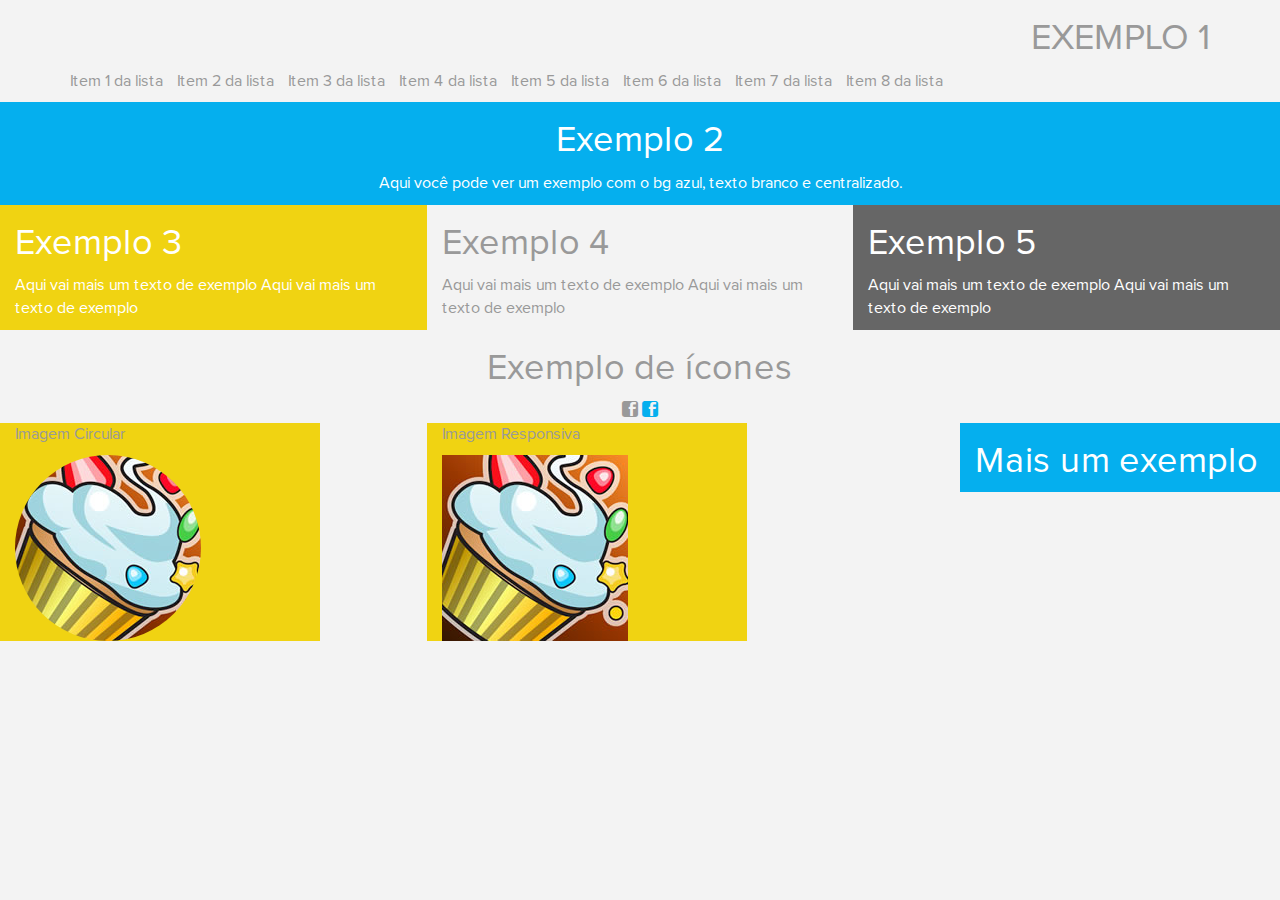
<file: modelo.html>
<!DOCTYPE html>
<html lang="en">
<head>
	<meta charset="UTF-8">
	<title>Treinamento Bootstrap</title>

	<meta http-equiv="X-UA-Compatible" content="IE=edge">
	<meta name="viewport" content="width=device-width, initial-scale=1">

	<link href="bootstrap/css/bootstrap.min.css" rel="stylesheet">

	<!-- HTML5 Shim and Respond.js IE8 support of HTML5 elements and media queries -->
	<!-- WARNING: Respond.js doesn't work if you view the page via file:// -->
	<!--[if lt IE 9]>
	  <script src="js/html5shiv.js"></script>
	  <script src="js/respond.min.js"></script>
	<![endif]-->

	<link rel="stylesheet" href="css/styles.css">
</head>
<body>
	
	<div class="container">
		<h1 class="text-right text-uppercase">Exemplo 1</h1>
		<ul class="list-inline">
			<li>Item 1 da lista</li>
			<li>Item 2 da lista</li>
			<li>Item 3 da lista</li>
			<li>Item 4 da lista</li>
			<li>Item 5 da lista</li>
			<li>Item 6 da lista</li>
			<li>Item 7 da lista</li>
			<li>Item 8 da lista</li>
		</ul>
	</div>

	<div class="col-sm-12 bg-azul txt-branco text-center">
		<h1>Exemplo 2</h1>
		<p>Aqui você pode ver um exemplo com o bg azul, texto branco e centralizado.</p>
	</div>

	<div class="col-sm-4 bg-amarelo txt-branco">
		<h1>Exemplo 3</h1>
		<p>Aqui vai mais um texto de exemplo Aqui vai mais um texto de exemplo</p>
	</div>

	<div class="col-sm-4">
		<h1>Exemplo 4</h1>
		<p>Aqui vai mais um texto de exemplo Aqui vai mais um texto de exemplo</p>
	</div>
	
	<div class="col-sm-4 bg-cinza txt-branco">
		<h1>Exemplo 5</h1>
		<p>Aqui vai mais um texto de exemplo Aqui vai mais um texto de exemplo</p>
	</div>

	<div class="text-center col-sm-12">
		<h1>Exemplo de ícones</h1>
		<i class="icon-facebook"></i>
		<i class="icon-facebook txt-azul"></i>
	</div>

	<div class="bg-amarelo col-xs-3">
		<p>Imagem Circular</p>
		<img src="imagens/game-1.jpg" height="186" width="186" alt="" class="img-circle">
	</div>

	<div class="bg-amarelo col-xs-3 col-xs-offset-1">
		<p>Imagem Responsiva</p>
		<img src="imagens/game-1.jpg" height="186" width="186" alt="" class="img-responsive">
	</div>

	<div class="bg-azul col-xs-3 col-xs-offset-2">
		<h1 class="txt-branco">Mais um exemplo</h1>
	</div>

	<script src="js/jquery.min.js"></script>
	<script src="bootstrap/js/bootstrap.min.js"></script>
</body>
</html>
</file>
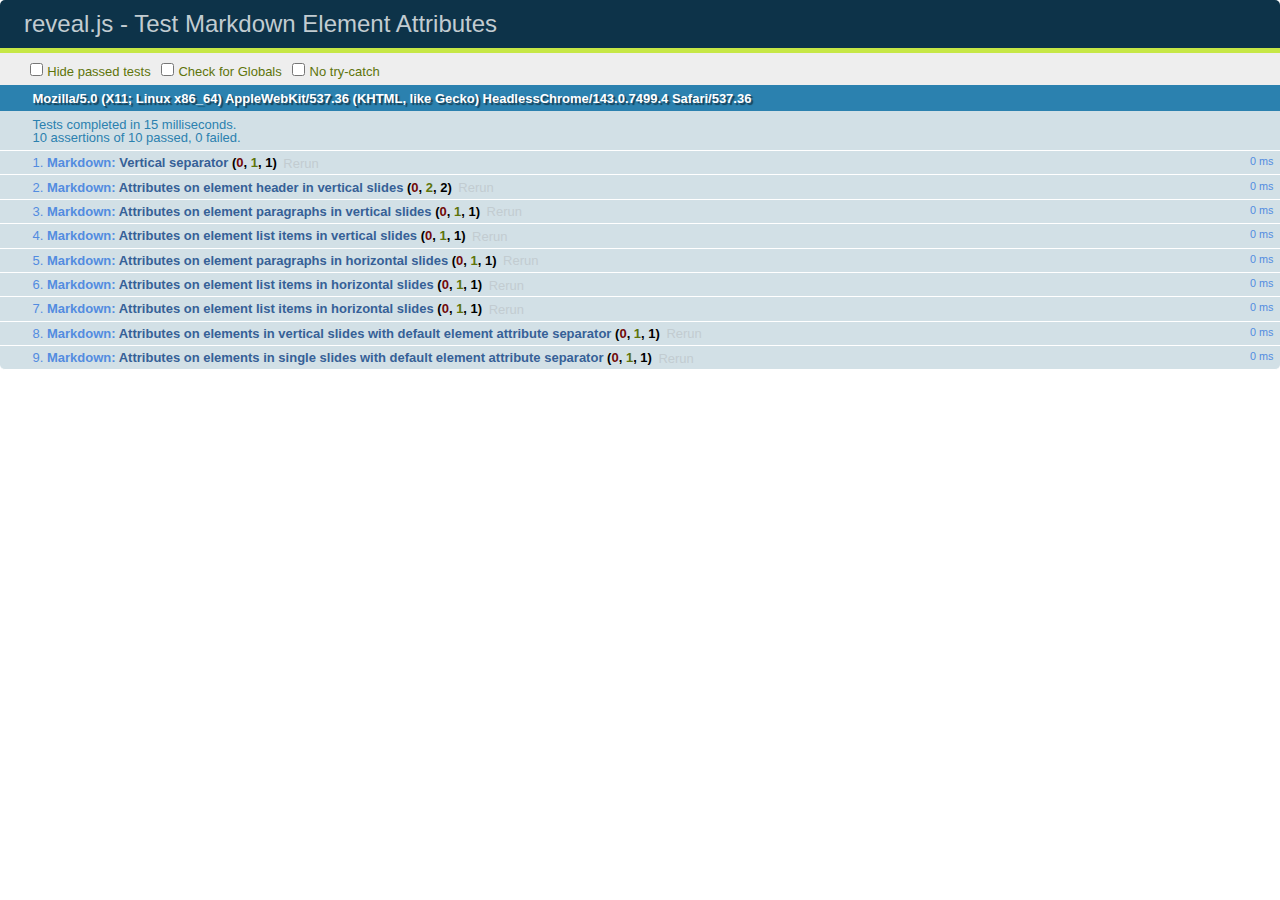
<file: test/test-markdown-element-attributes.html>
<!doctype html>
<html lang="en">

	<head>
		<meta charset="utf-8">

		<title>reveal.js - Test Markdown Element Attributes</title>

		<link rel="stylesheet" href="../css/reveal.min.css">
		<link rel="stylesheet" href="qunit-1.12.0.css">
	</head>

	<body style="overflow: auto;">

		<div id="qunit"></div>
		<div id="qunit-fixture"></div>

		<div class="reveal" style="display: none;">

			<div class="slides">

				<!-- <section data-markdown="example.md" data-separator="^\n\n\n" data-vertical="^\n\n"></section> -->

				<!-- Slides are separated by newline + three dashes + newline, vertical slides identical but two dashes -->
				<section data-markdown data-separator="^\n---\n$" data-vertical="^\n--\n$" data-element-attributes="{_\s*?([^}]+?)}">>
					<script type="text/template">
						## Slide 1.1
						<!-- {_class="fragment fade-out" data-fragment-index="1"} -->

						--

						## Slide 1.2
						<!-- {_class="fragment shrink"} -->

						Paragraph 1
						<!-- {_class="fragment grow"} -->

						Paragraph 2
						<!-- {_class="fragment grow"} -->

						- list item 1 <!-- {_class="fragment roll-in"} -->
						- list item 2 <!-- {_class="fragment roll-in"} -->
						- list item 3 <!-- {_class="fragment roll-in"} -->


						---

						## Slide 2


						Paragraph 1.2  
						multi-line <!-- {_class="fragment highlight-red"} -->

						Paragraph 2.2 <!-- {_class="fragment highlight-red"} -->

						Paragraph 2.3 <!-- {_class="fragment highlight-red"} -->

						Paragraph 2.4 <!-- {_class="fragment highlight-red"} -->

						- list item 1 <!-- {_class="fragment highlight-green"} -->
						- list item 2<!-- {_class="fragment highlight-green"} -->
						- list item 3<!-- {_class="fragment highlight-green"} -->
						- list item 4
						<!-- {_class="fragment highlight-green"} -->
						- list item 5<!-- {_class="fragment highlight-green"} -->

						Test

						![Example Picture](examples/assets/image2.png)
						<!-- {_class="reveal stretch"} -->

					</script>
				</section>



				<section 	data-markdown data-separator="^\n\n\n"
									data-vertical="^\n\n"
									data-notes="^Note:"
									data-charset="utf-8">
					<script type="text/template">
						# Test attributes in Markdown with default separator
						## Slide 1 Def <!-- .element: class="fragment highlight-red" data-fragment-index="1" -->


						## Slide 2 Def
						<!-- .element: class="fragment highlight-red" -->

					</script>
				</section>

				<section data-markdown>
				  <script type="text/template">
					## Hello world
					A paragraph
					<!-- .element: class="fragment highlight-blue" -->
				  </script>
				</section>

				<section data-markdown>
				  <script type="text/template">
					## Hello world

					Multiple  
					Line
					<!-- .element: class="fragment highlight-blue" -->
				  </script>
				</section>

				<section data-markdown>
				  <script type="text/template">
					## Hello world

					Test<!-- .element: class="fragment highlight-blue" -->

					More Test
				  </script>
				</section>


			</div>

		</div>

		<script src="../lib/js/head.min.js"></script>
		<script src="../js/reveal.min.js"></script>
		<script src="../plugin/markdown/marked.js"></script>
		<script src="../plugin/markdown/markdown.js"></script>
		<script src="qunit-1.12.0.js"></script>

		<script src="test-markdown-element-attributes.js"></script>

	</body>
</html>
</file>
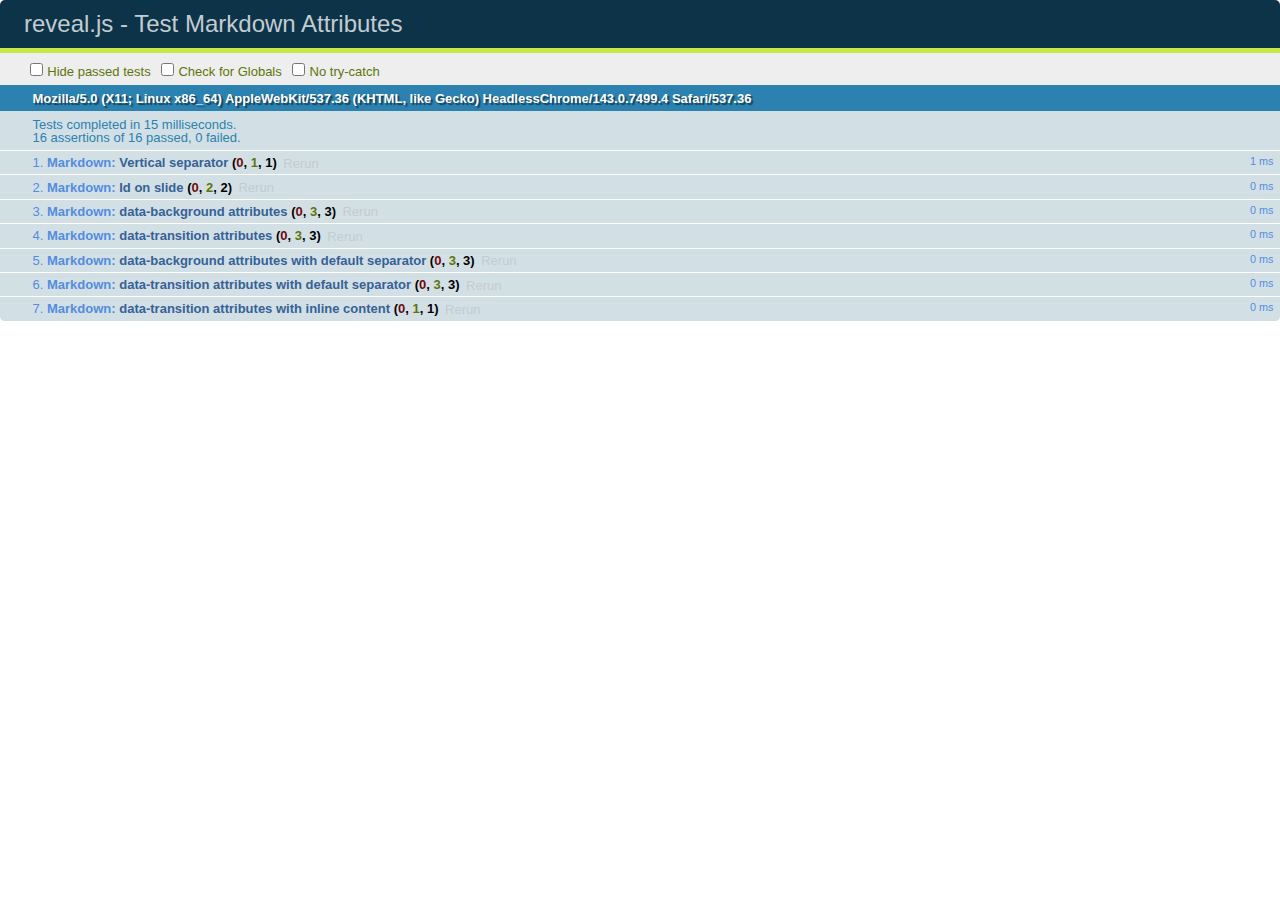
<file: test/test-markdown-slide-attributes.html>
<!doctype html>
<html lang="en">

	<head>
		<meta charset="utf-8">

		<title>reveal.js - Test Markdown Attributes</title>

		<link rel="stylesheet" href="../css/reveal.min.css">
		<link rel="stylesheet" href="qunit-1.12.0.css">
	</head>

	<body style="overflow: auto;">

		<div id="qunit"></div>
		<div id="qunit-fixture"></div>

		<div class="reveal" style="display: none;">

			<div class="slides">

				<!-- <section data-markdown="example.md" data-separator="^\n\n\n" data-vertical="^\n\n"></section> -->

				<!-- Slides are separated by three lines, vertical slides by two lines, attributes are one any line starting with (spaces and) two dashes -->
				<section 	data-markdown data-separator="^\n\n\n"
									data-vertical="^\n\n"
									data-notes="^Note:"
									data-attributes="--\s(.*?)$"
									data-charset="utf-8">
					<script type="text/template">
						# Test attributes in Markdown
						## Slide 1



						## Slide 2
						<!-- -- id="slide2" data-transition="zoom" data-background="#A0C66B" -->


						## Slide 2.1
						<!-- -- data-background="#ff0000" data-transition="fade" -->


						## Slide 2.2
						[Link to Slide2](#/slide2)



						## Slide 3
						<!-- -- data-transition="zoom" data-background="#C6916B" -->



						## Slide 4
					</script>
				</section>

				<section 	data-markdown data-separator="^\n\n\n"
									data-vertical="^\n\n"
									data-notes="^Note:"
									data-charset="utf-8">
					<script type="text/template">
						# Test attributes in Markdown with default separator
						## Slide 1 Def



						## Slide 2 Def
						<!-- .slide: id="slide2def" data-transition="concave" data-background="#A7C66B" -->


						## Slide 2.1 Def
						<!-- .slide: data-background="#f70000" data-transition="page" -->


						## Slide 2.2 Def
						[Link to Slide2](#/slide2def)



						## Slide 3 Def
						<!-- .slide: data-transition="concave" data-background="#C7916B" -->



						## Slide 4
					</script>
				</section>

				<section data-markdown>
					<script type="text/template">
						<!-- .slide: data-background="#ff0000" -->
						## Hello world
					</script>
				</section>

				<section data-markdown>
					<script type="text/template">
						## Hello world
						<!-- .slide: data-background="#ff0000" -->
					</script>
				</section>

				<section data-markdown>
					<script type="text/template">
						## Hello world

						Test
						<!-- .slide: data-background="#ff0000" -->

						More Test
					</script>
				</section>

			</div>

		</div>

		<script src="../lib/js/head.min.js"></script>
		<script src="../js/reveal.min.js"></script>
		<script src="../plugin/markdown/marked.js"></script>
		<script src="../plugin/markdown/markdown.js"></script>
		<script src="qunit-1.12.0.js"></script>

		<script src="test-markdown-slide-attributes.js"></script>

	</body>
</html>
</file>
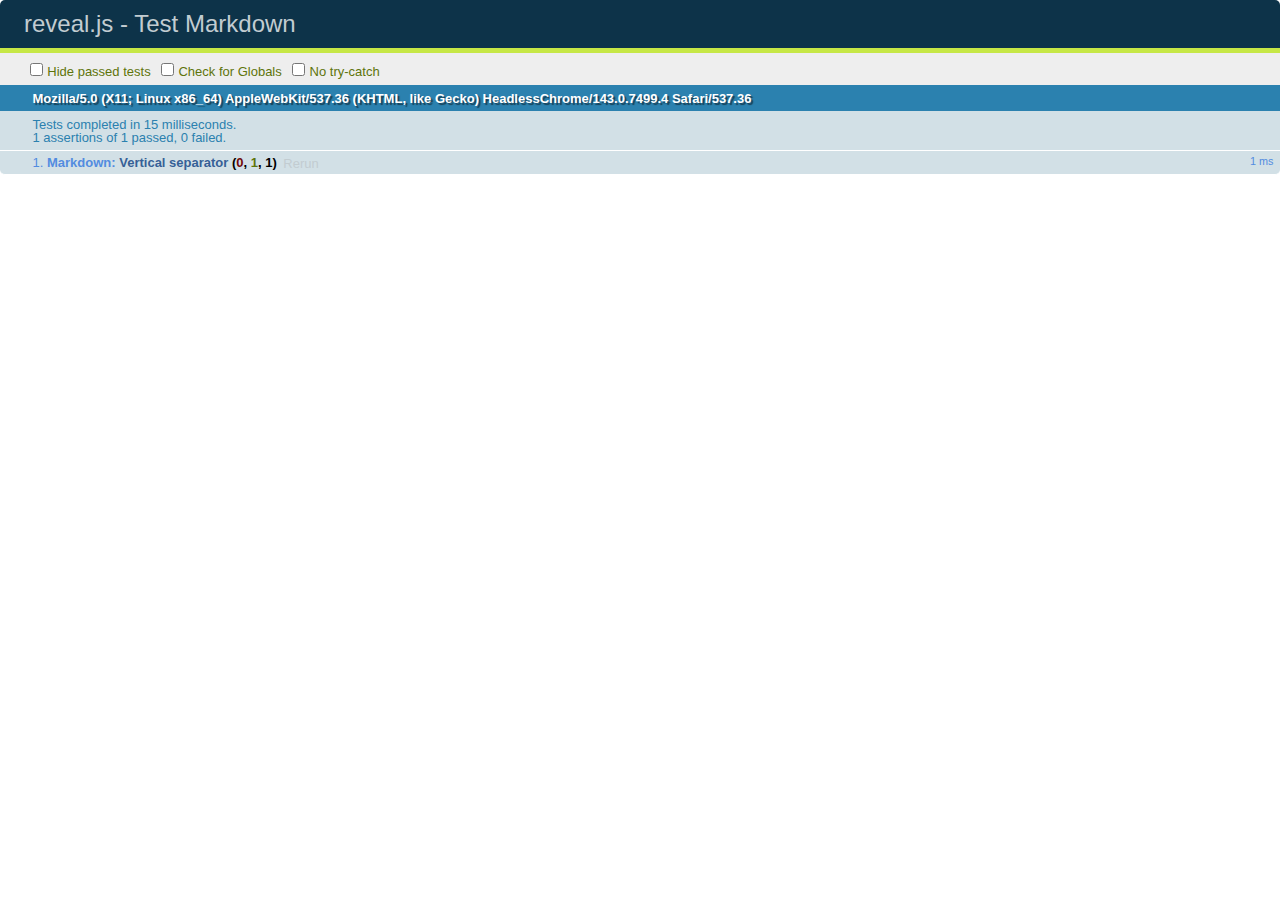
<file: test/test-markdown.html>
<!doctype html>
<html lang="en">

	<head>
		<meta charset="utf-8">

		<title>reveal.js - Test Markdown</title>

		<link rel="stylesheet" href="../css/reveal.min.css">
		<link rel="stylesheet" href="qunit-1.12.0.css">
	</head>

	<body style="overflow: auto;">

		<div id="qunit"></div>
  		<div id="qunit-fixture"></div>

		<div class="reveal" style="display: none;">

			<div class="slides">

				<!-- <section data-markdown="example.md" data-separator="^\n\n\n" data-vertical="^\n\n"></section> -->

				<!-- Slides are separated by newline + three dashes + newline, vertical slides identical but two dashes -->
				<section data-markdown data-separator="^\n---\n$" data-vertical="^\n--\n$">
					<script type="text/template">
						## Slide 1.1

						--

						## Slide 1.2

						---

						## Slide 2
					</script>
				</section>

			</div>

		</div>

		<script src="../lib/js/head.min.js"></script>
		<script src="../js/reveal.min.js"></script>
		<script src="../plugin/markdown/marked.js"></script>
		<script src="../plugin/markdown/markdown.js"></script>
		<script src="qunit-1.12.0.js"></script>

		<script src="test-markdown.js"></script>

	</body>
</html>
</file>
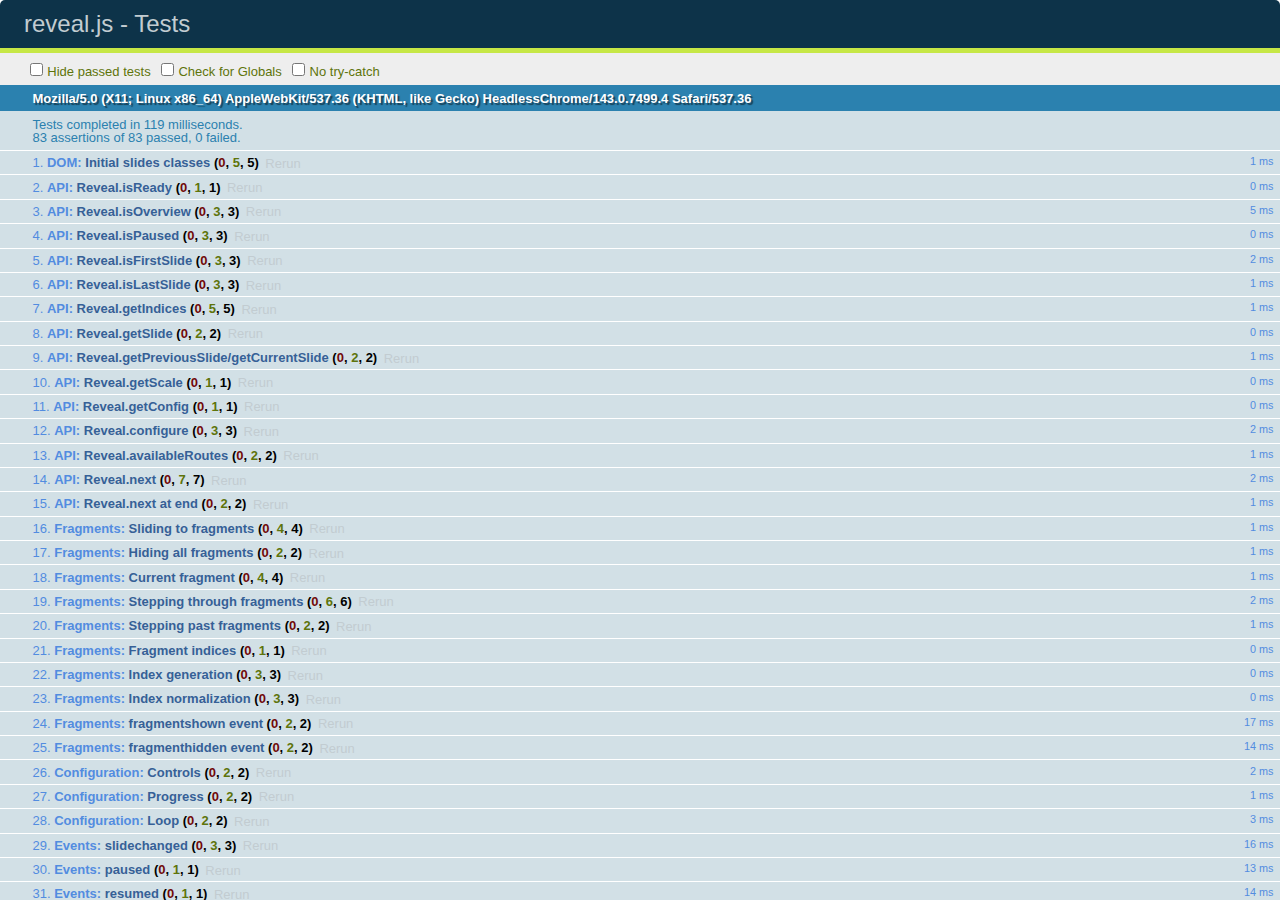
<file: test/test.html>
<!doctype html>
<html lang="en">

	<head>
		<meta charset="utf-8">

		<title>reveal.js - Tests</title>

		<link rel="stylesheet" href="../css/reveal.min.css">
		<link rel="stylesheet" href="qunit-1.12.0.css">
	</head>

	<body style="overflow: auto;">

		<div id="qunit"></div>
  		<div id="qunit-fixture"></div>

		<div class="reveal" style="display: none;">

			<div class="slides">

				<section>
					<h1>1</h1>
				</section>

				<section>
					<section>
						<h1>2.1</h1>
					</section>
					<section>
						<h1>2.2</h1>
					</section>
					<section>
						<h1>2.3</h1>
					</section>
				</section>

				<section id="fragment-slides">
					<section>
						<h1>3.1</h1>
						<ul>
							<li class="fragment">4.1</li>
							<li class="fragment">4.2</li>
							<li class="fragment">4.3</li>
						</ul>
					</section>

					<section>
						<h1>3.2</h1>
						<ul>
							<li class="fragment" data-fragment-index="0">4.1</li>
							<li class="fragment" data-fragment-index="0">4.2</li>
						</ul>
					</section>

					<section>
						<h1>3.3</h1>
						<ul>
							<li class="fragment" data-fragment-index="1">3.3.1</li>
							<li class="fragment" data-fragment-index="4">3.3.2</li>
							<li class="fragment" data-fragment-index="4">3.3.3</li>
						</ul>
					</section>
				</section>

				<section>
					<h1>4</h1>
				</section>

			</div>

		</div>

		<script src="../lib/js/head.min.js"></script>
		<script src="../js/reveal.min.js"></script>
		<script src="qunit-1.12.0.js"></script>

		<script src="test.js"></script>

	</body>
</html>
</file>
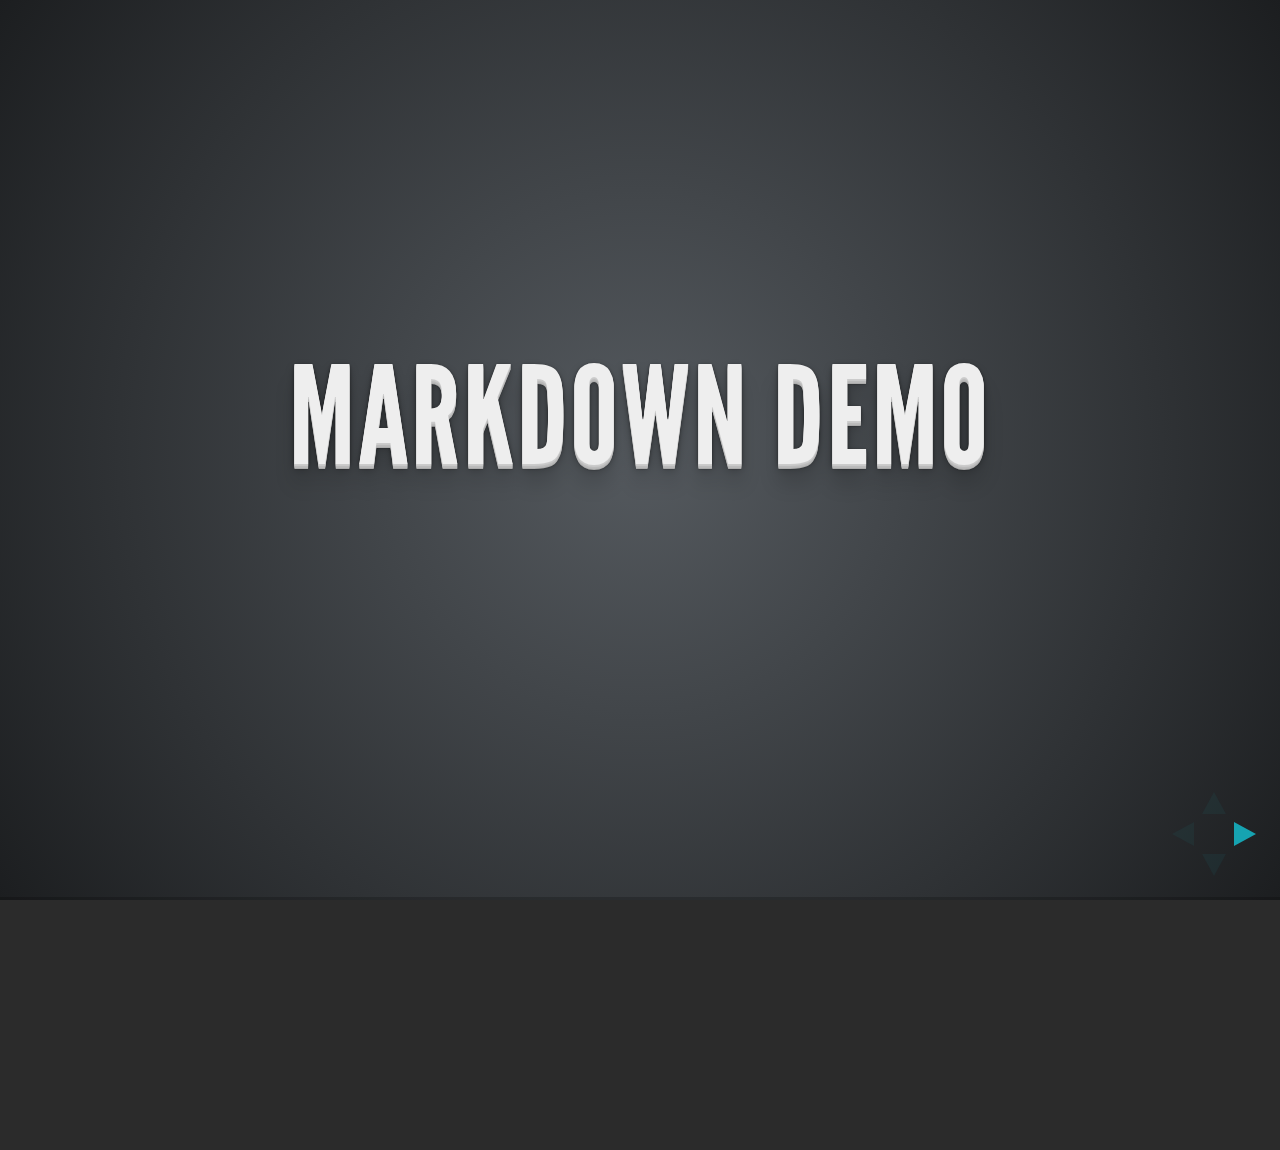
<file: plugin/markdown/example.html>
<!doctype html>
<html lang="en">

	<head>
		<meta charset="utf-8">

		<title>reveal.js - Markdown Demo</title>

		<link rel="stylesheet" href="../../css/reveal.css">
		<link rel="stylesheet" href="../../css/theme/default.css" id="theme">

        <link rel="stylesheet" href="../../lib/css/zenburn.css">
	</head>

	<body>

		<div class="reveal">

			<div class="slides">

                <!-- Use external markdown resource, separate slides by three newlines; vertical slides by two newlines -->
                <section data-markdown="example.md" data-separator="^\n\n\n" data-vertical="^\n\n"></section>

                <!-- Slides are separated by three dashes (quick 'n dirty regular expression) -->
                <section data-markdown data-separator="---">
                    <script type="text/template">
                        ## Demo 1
                        Slide 1
                        ---
                        ## Demo 1
                        Slide 2
                        ---
                        ## Demo 1
                        Slide 3
                    </script>
                </section>

                <!-- Slides are separated by newline + three dashes + newline, vertical slides identical but two dashes -->
                <section data-markdown data-separator="^\n---\n$" data-vertical="^\n--\n$">
                    <script type="text/template">
                        ## Demo 2
                        Slide 1.1

                        --

                        ## Demo 2
                        Slide 1.2

                        ---

                        ## Demo 2
                        Slide 2
                    </script>
                </section>

                <!-- No "extra" slides, since there are no separators defined (so they'll become horizontal rulers) -->
                <section data-markdown>
                    <script type="text/template">
                        A

                        ---

                        B

                        ---

                        C
                    </script>
                </section>

                <!-- Slide attributes -->
                <section data-markdown>
                    <script type="text/template">
                        <!-- .slide: data-background="#000000" -->
                        ## Slide attributes
                    </script>
                </section>

                <!-- Element attributes -->
                <section data-markdown>
                    <script type="text/template">
                        ## Element attributes
                        - Item 1 <!-- .element: class="fragment" data-fragment-index="2" -->
                        - Item 2 <!-- .element: class="fragment" data-fragment-index="1" -->
                    </script>
                </section>

                <!-- Code -->
                <section data-markdown>
                    <script type="text/template">
                        ```php
                        public function foo()
                        {
                            $foo = array(
                                'bar' => 'bar'
                            )
                        }
                        ```
                    </script>
                </section>

            </div>
		</div>

		<script src="../../lib/js/head.min.js"></script>
		<script src="../../js/reveal.js"></script>

		<script>

			Reveal.initialize({
				controls: true,
				progress: true,
				history: true,
				center: true,

				// Optional libraries used to extend on reveal.js
				dependencies: [
					{ src: '../../lib/js/classList.js', condition: function() { return !document.body.classList; } },
					{ src: 'marked.js', condition: function() { return !!document.querySelector( '[data-markdown]' ); } },
                    { src: 'markdown.js', condition: function() { return !!document.querySelector( '[data-markdown]' ); } },
                    { src: '../highlight/highlight.js', async: true, callback: function() { hljs.initHighlightingOnLoad(); } },
					{ src: '../notes/notes.js' }
				]
			});

		</script>

	</body>
</html>
</file>
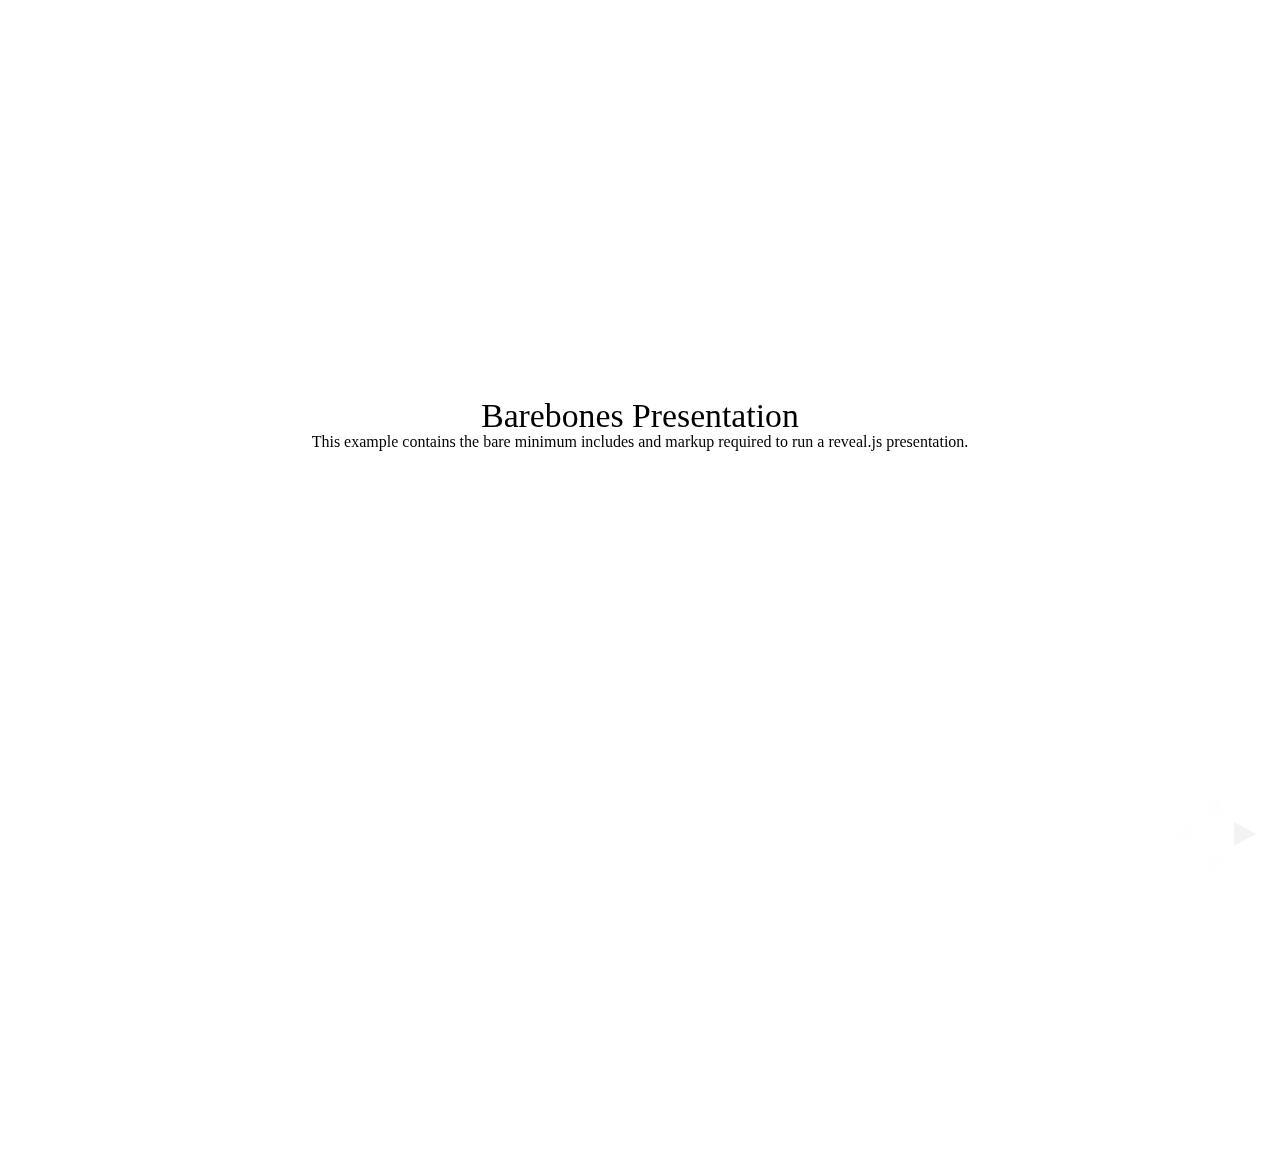
<file: test/examples/barebones.html>
<!doctype html>
<html lang="en">

	<head>
		<meta charset="utf-8">

		<title>reveal.js - Barebones</title>

		<link rel="stylesheet" href="../../css/reveal.min.css">
	</head>

	<body>

		<div class="reveal">

			<div class="slides">

				<section>
					<h2>Barebones Presentation</h2>
					<p>This example contains the bare minimum includes and markup required to run a reveal.js presentation.</p>
				</section>

				<section>
					<h2>No Theme</h2>
					<p>There's no theme included, so it will fall back on browser defaults.</p>
				</section>

			</div>

		</div>

		<script src="../../js/reveal.min.js"></script>

		<script>

			Reveal.initialize();

		</script>

	</body>
</html>
</file>
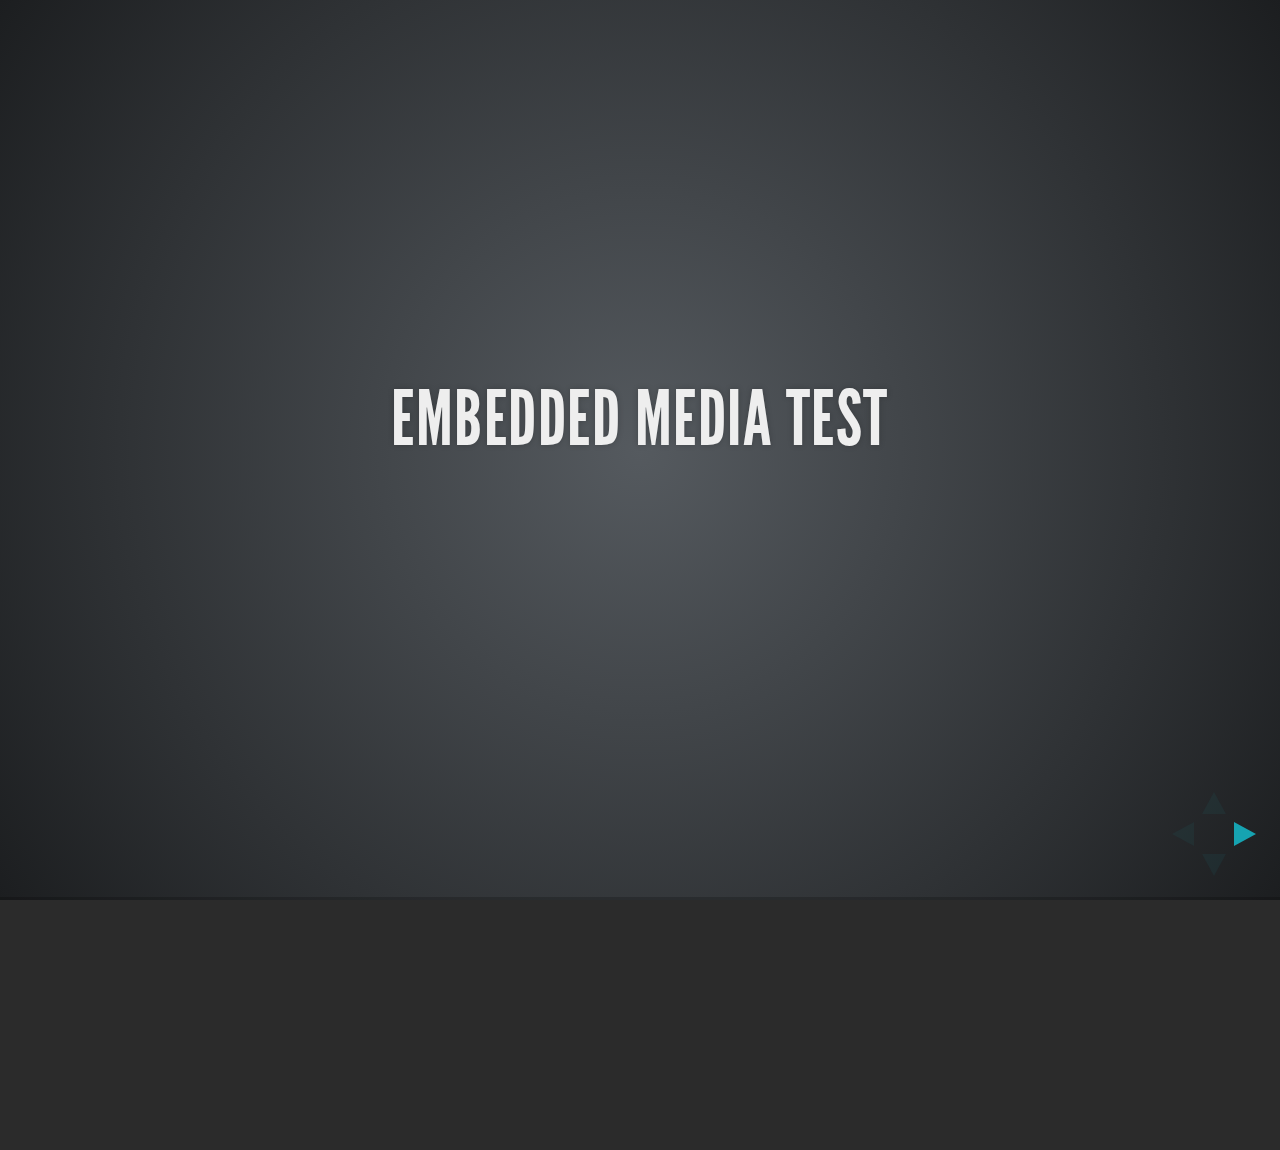
<file: test/examples/embedded-media.html>
<!doctype html>
<html lang="en">

	<head>
		<meta charset="utf-8">

		<title>reveal.js - Embedded Media</title>

		<meta name="viewport" content="width=device-width, initial-scale=1.0, maximum-scale=1.0, user-scalable=no">

		<link rel="stylesheet" href="../../css/reveal.min.css">
		<link rel="stylesheet" href="../../css/theme/default.css" id="theme">
	</head>

	<body>

		<div class="reveal">

			<div class="slides">

				<section>
					<h2>Embedded Media Test</h2>
				</section>

				<section>
					<iframe data-autoplay width="420" height="345" src="http://www.youtube.com/embed/l3RQZ4mcr1c"></iframe>
				</section>

				<section>
					<h2>Empty Slide</h2>
				</section>

			</div>

		</div>

		<script src="../../lib/js/head.min.js"></script>
		<script src="../../js/reveal.min.js"></script>

		<script>

			Reveal.initialize({
				transition: 'linear'
			});

		</script>

	</body>
</html>
</file>
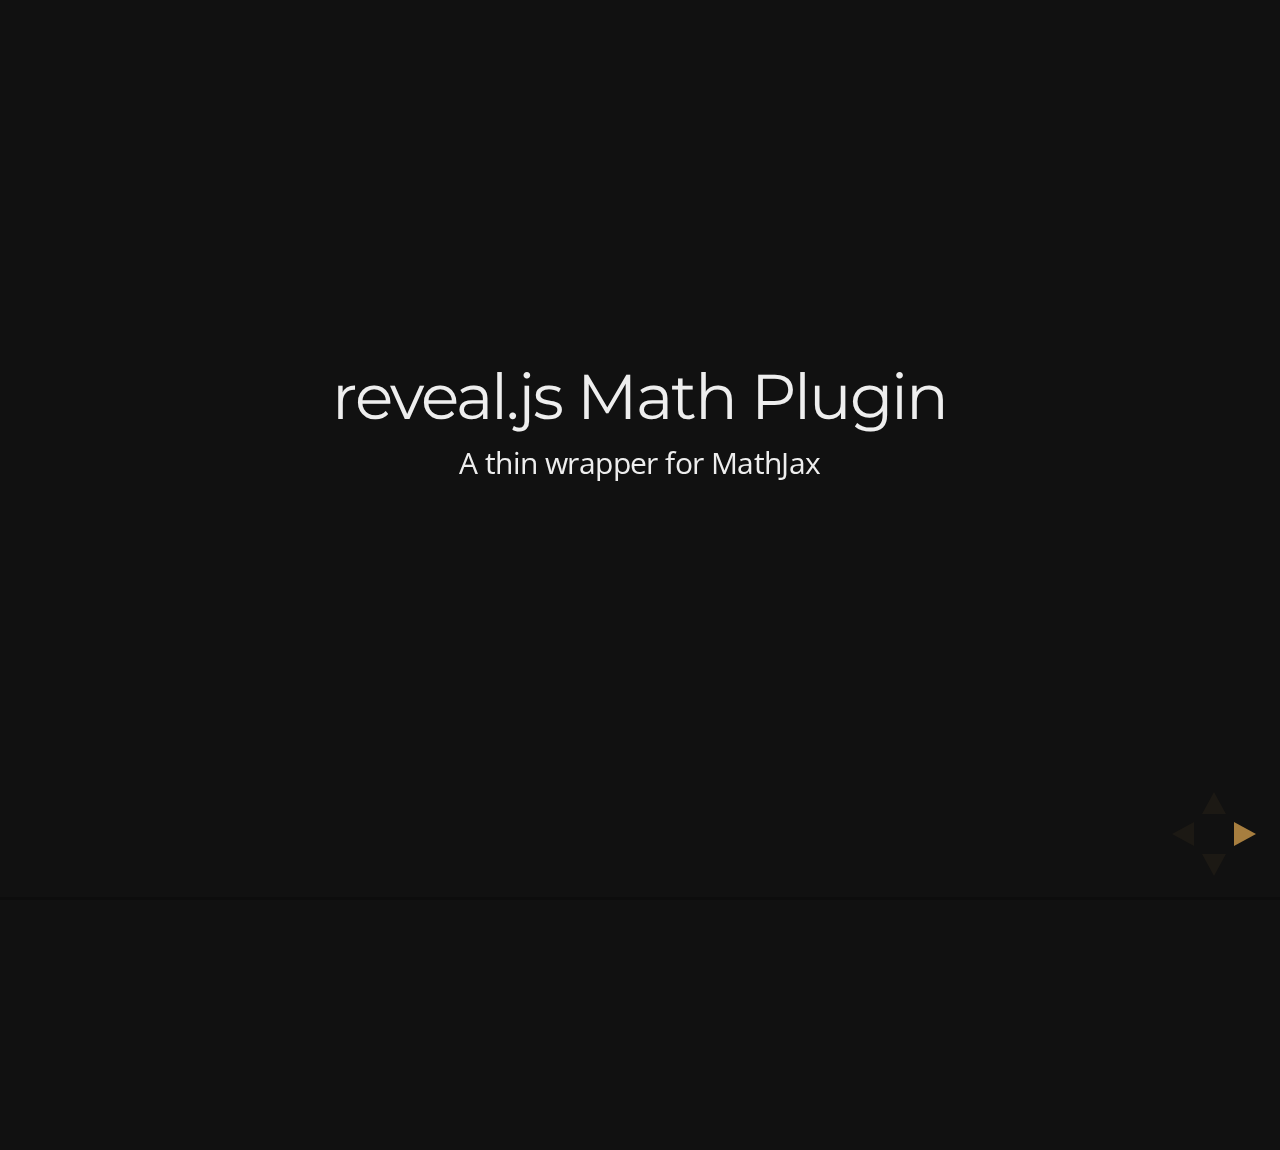
<file: test/examples/math.html>
<!doctype html>
<html lang="en">

	<head>
		<meta charset="utf-8">

		<title>reveal.js - Math Plugin</title>

		<meta name="viewport" content="width=device-width, initial-scale=1.0, maximum-scale=1.0, user-scalable=no">

		<link rel="stylesheet" href="../../css/reveal.min.css">
		<link rel="stylesheet" href="../../css/theme/night.css" id="theme">
	</head>

	<body>

		<div class="reveal">

			<div class="slides">

				<section>
					<h2>reveal.js Math Plugin</h2>
					<p>A thin wrapper for MathJax</p>
				</section>

				<section>
					<h3>The Lorenz Equations</h3>

					\[\begin{aligned}
					\dot{x} &amp; = \sigma(y-x) \\
					\dot{y} &amp; = \rho x - y - xz \\
					\dot{z} &amp; = -\beta z + xy
					\end{aligned} \]
				</section>

				<section>
					<h3>The Cauchy-Schwarz Inequality</h3>

					<script type="math/tex; mode=display">
						\left( \sum_{k=1}^n a_k b_k \right)^2 \leq \left( \sum_{k=1}^n a_k^2 \right) \left( \sum_{k=1}^n b_k^2 \right)
					</script>
				</section>

				<section>
					<h3>A Cross Product Formula</h3>

					\[\mathbf{V}_1 \times \mathbf{V}_2 =  \begin{vmatrix}
					\mathbf{i} &amp; \mathbf{j} &amp; \mathbf{k} \\
					\frac{\partial X}{\partial u} &amp;  \frac{\partial Y}{\partial u} &amp; 0 \\
					\frac{\partial X}{\partial v} &amp;  \frac{\partial Y}{\partial v} &amp; 0
					\end{vmatrix}  \]
				</section>

				<section>
					<h3>The probability of getting \(k\) heads when flipping \(n\) coins is</h3>

					\[P(E)   = {n \choose k} p^k (1-p)^{ n-k} \]
				</section>

				<section>
					<h3>An Identity of Ramanujan</h3>

					\[ \frac{1}{\Bigl(\sqrt{\phi \sqrt{5}}-\phi\Bigr) e^{\frac25 \pi}} =
					1+\frac{e^{-2\pi}} {1+\frac{e^{-4\pi}} {1+\frac{e^{-6\pi}}
					{1+\frac{e^{-8\pi}} {1+\ldots} } } } \]
				</section>

				<section>
					<h3>A Rogers-Ramanujan Identity</h3>

					\[  1 +  \frac{q^2}{(1-q)}+\frac{q^6}{(1-q)(1-q^2)}+\cdots =
					\prod_{j=0}^{\infty}\frac{1}{(1-q^{5j+2})(1-q^{5j+3})}\]
				</section>

				<section>
					<h3>Maxwell&#8217;s Equations</h3>

					\[  \begin{aligned}
					\nabla \times \vec{\mathbf{B}} -\, \frac1c\, \frac{\partial\vec{\mathbf{E}}}{\partial t} &amp; = \frac{4\pi}{c}\vec{\mathbf{j}} \\   \nabla \cdot \vec{\mathbf{E}} &amp; = 4 \pi \rho \\
					\nabla \times \vec{\mathbf{E}}\, +\, \frac1c\, \frac{\partial\vec{\mathbf{B}}}{\partial t} &amp; = \vec{\mathbf{0}} \\
					\nabla \cdot \vec{\mathbf{B}} &amp; = 0 \end{aligned}
					\]
				</section>

				<section>
					<section>
						<h3>The Lorenz Equations</h3>

						<div class="fragment">
							\[\begin{aligned}
							\dot{x} &amp; = \sigma(y-x) \\
							\dot{y} &amp; = \rho x - y - xz \\
							\dot{z} &amp; = -\beta z + xy
							\end{aligned} \]
						</div>
					</section>

					<section>
						<h3>The Cauchy-Schwarz Inequality</h3>

						<div class="fragment">
							\[ \left( \sum_{k=1}^n a_k b_k \right)^2 \leq \left( \sum_{k=1}^n a_k^2 \right) \left( \sum_{k=1}^n b_k^2 \right) \]
						</div>
					</section>

					<section>
						<h3>A Cross Product Formula</h3>

						<div class="fragment">
							\[\mathbf{V}_1 \times \mathbf{V}_2 =  \begin{vmatrix}
							\mathbf{i} &amp; \mathbf{j} &amp; \mathbf{k} \\
							\frac{\partial X}{\partial u} &amp;  \frac{\partial Y}{\partial u} &amp; 0 \\
							\frac{\partial X}{\partial v} &amp;  \frac{\partial Y}{\partial v} &amp; 0
							\end{vmatrix}  \]
						</div>
					</section>

					<section>
						<h3>The probability of getting \(k\) heads when flipping \(n\) coins is</h3>

						<div class="fragment">
							\[P(E)   = {n \choose k} p^k (1-p)^{ n-k} \]
						</div>
					</section>

					<section>
						<h3>An Identity of Ramanujan</h3>

						<div class="fragment">
							\[ \frac{1}{\Bigl(\sqrt{\phi \sqrt{5}}-\phi\Bigr) e^{\frac25 \pi}} =
							1+\frac{e^{-2\pi}} {1+\frac{e^{-4\pi}} {1+\frac{e^{-6\pi}}
							{1+\frac{e^{-8\pi}} {1+\ldots} } } } \]
						</div>
					</section>

					<section>
						<h3>A Rogers-Ramanujan Identity</h3>

						<div class="fragment">
							\[  1 +  \frac{q^2}{(1-q)}+\frac{q^6}{(1-q)(1-q^2)}+\cdots =
							\prod_{j=0}^{\infty}\frac{1}{(1-q^{5j+2})(1-q^{5j+3})}\]
						</div>
					</section>

					<section>
						<h3>Maxwell&#8217;s Equations</h3>

						<div class="fragment">
							\[  \begin{aligned}
							\nabla \times \vec{\mathbf{B}} -\, \frac1c\, \frac{\partial\vec{\mathbf{E}}}{\partial t} &amp; = \frac{4\pi}{c}\vec{\mathbf{j}} \\   \nabla \cdot \vec{\mathbf{E}} &amp; = 4 \pi \rho \\
							\nabla \times \vec{\mathbf{E}}\, +\, \frac1c\, \frac{\partial\vec{\mathbf{B}}}{\partial t} &amp; = \vec{\mathbf{0}} \\
							\nabla \cdot \vec{\mathbf{B}} &amp; = 0 \end{aligned}
							\]
						</div>
					</section>
				</section>

			</div>

		</div>

		<script src="../../lib/js/head.min.js"></script>
		<script src="../../js/reveal.min.js"></script>

		<script>

			Reveal.initialize({
				history: true,
				transition: 'linear',

				math: {
					// mathjax: 'http://cdn.mathjax.org/mathjax/latest/MathJax.js',
					config: 'TeX-AMS_HTML-full'
				},

				dependencies: [
					{ src: '../../lib/js/classList.js' },
					{ src: '../../plugin/math/math.js', async: true }
				]
			});

		</script>

	</body>
</html>
</file>
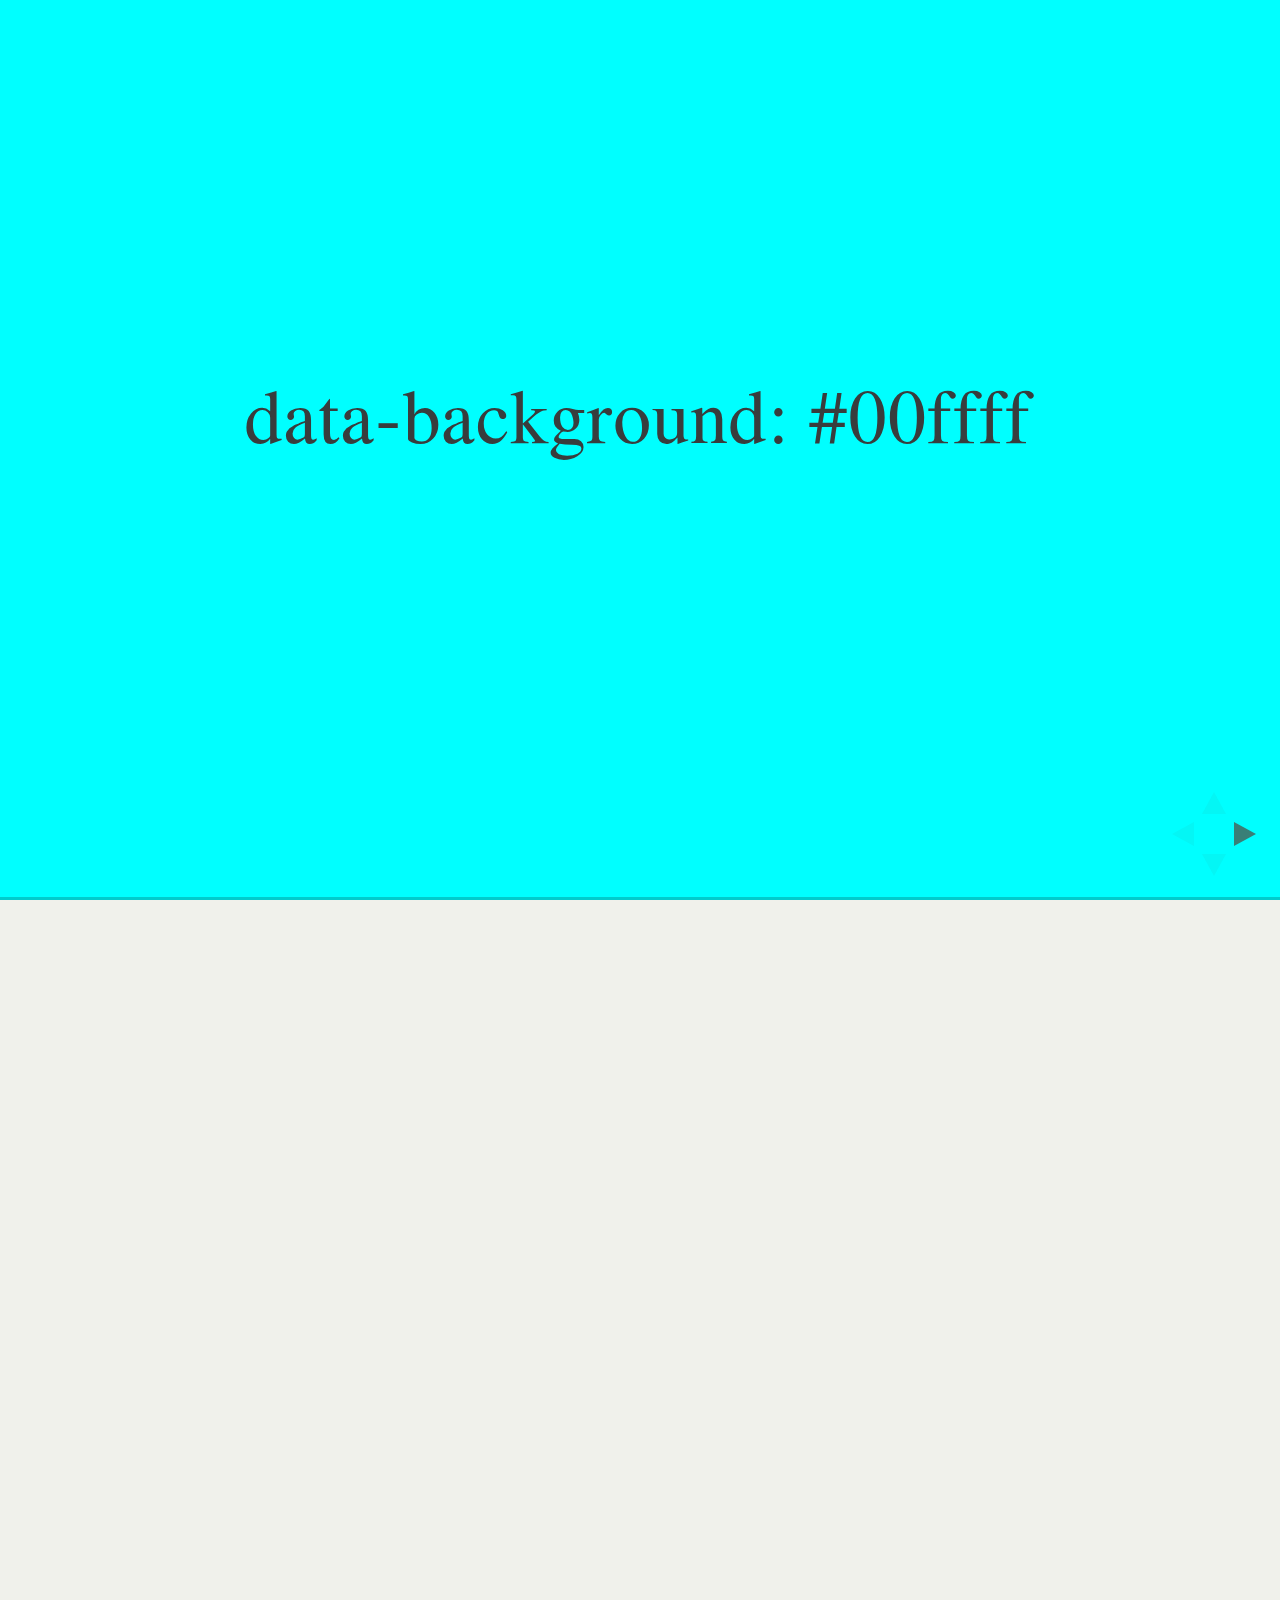
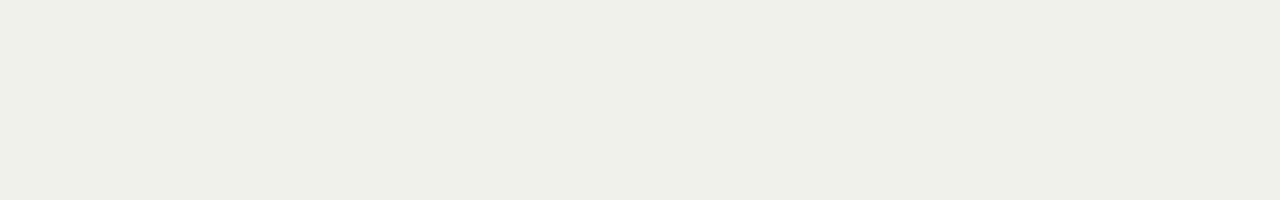
<file: test/examples/slide-backgrounds.html>
<!doctype html>
<html lang="en">

	<head>
		<meta charset="utf-8">

		<title>reveal.js - Slide Backgrounds</title>

		<meta name="viewport" content="width=device-width, initial-scale=1.0, maximum-scale=1.0, user-scalable=no">

		<link rel="stylesheet" href="../../css/reveal.min.css">
		<link rel="stylesheet" href="../../css/theme/serif.css" id="theme">
	</head>

	<body>

		<div class="reveal">

			<div class="slides">

				<section data-background="#00ffff">
					<h2>data-background: #00ffff</h2>
				</section>

				<section data-background="#bb00bb">
					<h2>data-background: #bb00bb</h2>
				</section>

				<section>
					<section data-background="#ff0000">
						<h2>data-background: #ff0000</h2>
					</section>
					<section data-background="rgba(0, 0, 0, 0.2)">
						<h2>data-background: rgba(0, 0, 0, 0.2)</h2>
					</section>
					<section data-background="salmon">
						<h2>data-background: salmon</h2>
					</section>
				</section>

				<section data-background="rgba(0, 100, 100, 0.2)">
					<section>
						<h2>Background applied to stack</h2>
					</section>
					<section>
						<h2>Background applied to stack</h2>
					</section>
					<section data-background="rgba(100, 0, 0, 0.2)">
						<h2>Background applied to slide inside of stack</h2>
					</section>
				</section>

				<section data-background-transition="slide" data-background="assets/image1.png" style="background: rgba(255,255,255,0.9)">
					<h2>Background image</h2>
				</section>

				<section>
					<section data-background-transition="slide" data-background="assets/image1.png" style="background: rgba(255,255,255,0.9)">
						<h2>Background image</h2>
					</section>
					<section data-background-transition="slide" data-background="assets/image1.png" style="background: rgba(255,255,255,0.9)">
						<h2>Background image</h2>
					</section>
				</section>

				<section data-background="assets/image2.png" data-background-size="100px" data-background-repeat="repeat" data-background-color="#111" style="background: rgba(255,255,255,0.9)">
					<h2>Background image</h2>
					<pre>data-background-size="100px" data-background-repeat="repeat" data-background-color="#111"</pre>
				</section>

				<section data-background="#888888">
					<h2>Same background twice (1/2)</h2>
				</section>
				<section data-background="#888888">
					<h2>Same background twice (2/2)</h2>
				</section>

				<section>
					<section data-background="#417203">
						<h2>Same background twice vertical (1/2)</h2>
					</section>
					<section data-background="#417203">
						<h2>Same background twice vertical (2/2)</h2>
					</section>
				</section>

				<section data-background="#934f4d">
					<h2>Same background from horizontal to vertical (1/3)</h2>
				</section>
				<section>
					<section data-background="#934f4d">
						<h2>Same background from horizontal to vertical (2/3)</h2>
					</section>
					<section data-background="#934f4d">
						<h2>Same background from horizontal to vertical (3/3)</h2>
					</section>
				</section>

			</div>

		</div>

		<script src="../../lib/js/head.min.js"></script>
		<script src="../../js/reveal.min.js"></script>

		<script>

			// Full list of configuration options available here:
			// https://github.com/hakimel/reveal.js#configuration
			Reveal.initialize({
				center: true,
				// rtl: true,

				transition: 'linear',
				// transitionSpeed: 'slow',
				// backgroundTransition: 'slide'
			});

		</script>

	</body>
</html>
</file>
<file: css/styles.css>
@font-face {
  font-family: 'proxima_nova_rgregular';
  src: url('../fonts/proximanova-regular.eot');
  src: url('../fonts/proximanova-regular.eot?#iefix') format('embedded-opentype'),
       url('../fonts/proximanova-regular.woff') format('woff'),
       url('../fonts/proximanova-regular.ttf') format('truetype'),
       url('../fonts/proximanova-regular.svg#proxima_nova_rgregular') format('svg');
  font-weight: normal;
  font-style: normal;
}

body{ background-color: #F3F3F3; color: #999; font-size: 16px; font-family: 'proxima_nova_rgregular';}

.bg-azul{ background-color: #05AFEE; }
.bg-cinza{ background-color: #666666; }
.bg-amarelo{ background-color: #F0D312; }

.txt-azul{ color: #05AFEE; }
.txt-branco{ color: #fff; }

@font-face {
	font-family: 'icomoon';
	src:url('../fonts/icomoon.eot?o709ax');
	src:url('../fonts/icomoon.eot?#iefixo709ax') format('embedded-opentype'),
		url('../fonts/icomoon.woff?o709ax') format('woff'),
		url('../fonts/icomoon.ttf?o709ax') format('truetype'),
		url('../fonts/icomoon.svg?o709ax#icomoon') format('svg');
	font-weight: normal;
	font-style: normal;
}

[class^="icon-"], [class*=" icon-"] {
	font-family: 'icomoon';
	speak: none;
	font-style: normal;
	font-weight: normal;
	font-variant: normal;
	text-transform: none;
	line-height: 1;

	/* Better Font Rendering =========== */
	-webkit-font-smoothing: antialiased;
	-moz-osx-font-smoothing: grayscale;
}

.icon-circle:before {
	content: "\f111";
}
.icon-apple:before {
	content: "\f179";
}
.icon-google-play:before {
	content: "\e607";
}
.icon-envelope:before {
	content: "\e600";
}
.icon-mobile:before {
	content: "\e601";
}
.icon-menu:before {
	content: "\e602";
}
.icon-info:before {
	content: "\e603";
}
.icon-facebook:before {
	content: "\e604";
}
.icon-twitter:before {
	content: "\e605";
}
.icon-linkedin:before {
	content: "\e606";
}
</file>
<file: css/reveal.css>
@charset "UTF-8";

/*!
 * reveal.js
 * http://lab.hakim.se/reveal-js
 * MIT licensed
 *
 * Copyright (C) 2014 Hakim El Hattab, http://hakim.se
 */


/*********************************************
 * RESET STYLES
 *********************************************/

html, body, .reveal div, .reveal span, .reveal applet, .reveal object, .reveal iframe,
.reveal h1, .reveal h2, .reveal h3, .reveal h4, .reveal h5, .reveal h6, .reveal p, .reveal blockquote, .reveal pre,
.reveal a, .reveal abbr, .reveal acronym, .reveal address, .reveal big, .reveal cite, .reveal code,
.reveal del, .reveal dfn, .reveal em, .reveal img, .reveal ins, .reveal kbd, .reveal q, .reveal s, .reveal samp,
.reveal small, .reveal strike, .reveal strong, .reveal sub, .reveal sup, .reveal tt, .reveal var,
.reveal b, .reveal u, .reveal i, .reveal center,
.reveal dl, .reveal dt, .reveal dd, .reveal ol, .reveal ul, .reveal li,
.reveal fieldset, .reveal form, .reveal label, .reveal legend,
.reveal table, .reveal caption, .reveal tbody, .reveal tfoot, .reveal thead, .reveal tr, .reveal th, .reveal td,
.reveal article, .reveal aside, .reveal canvas, .reveal details, .reveal embed,
.reveal figure, .reveal figcaption, .reveal footer, .reveal header, .reveal hgroup,
.reveal menu, .reveal nav, .reveal output, .reveal ruby, .reveal section, .reveal summary,
.reveal time, .reveal mark, .reveal audio, video {
	margin: 0;
	padding: 0;
	border: 0;
	font-size: 100%;
	font: inherit;
	vertical-align: baseline;
}

.reveal article, .reveal aside, .reveal details, .reveal figcaption, .reveal figure,
.reveal footer, .reveal header, .reveal hgroup, .reveal menu, .reveal nav, .reveal section {
	display: block;
}


/*********************************************
 * GLOBAL STYLES
 *********************************************/

html,
body {
	width: 100%;
	height: 100%;
	overflow: hidden;
}

body {
	position: relative;
	line-height: 1;
}

::selection {
	background: #FF5E99;
	color: #fff;
	text-shadow: none;
}


/*********************************************
 * HEADERS
 *********************************************/

.reveal h1,
.reveal h2,
.reveal h3,
.reveal h4,
.reveal h5,
.reveal h6 {
	-webkit-hyphens: auto;
	   -moz-hyphens: auto;
	        hyphens: auto;

	word-wrap: break-word;
	line-height: 1;
}

.reveal h1 { font-size: 3.77em; }
.reveal h2 { font-size: 2.11em;	}
.reveal h3 { font-size: 1.55em;	}
.reveal h4 { font-size: 1em;	}


/*********************************************
 * VIEW FRAGMENTS
 *********************************************/

.reveal .slides section .fragment {
	opacity: 0;

	-webkit-transition: all .2s ease;
	   -moz-transition: all .2s ease;
	    -ms-transition: all .2s ease;
	     -o-transition: all .2s ease;
	        transition: all .2s ease;
}
	.reveal .slides section .fragment.visible {
		opacity: 1;
	}

.reveal .slides section .fragment.grow {
	opacity: 1;
}
	.reveal .slides section .fragment.grow.visible {
		-webkit-transform: scale( 1.3 );
		   -moz-transform: scale( 1.3 );
		    -ms-transform: scale( 1.3 );
		     -o-transform: scale( 1.3 );
		        transform: scale( 1.3 );
	}

.reveal .slides section .fragment.shrink {
	opacity: 1;
}
	.reveal .slides section .fragment.shrink.visible {
		-webkit-transform: scale( 0.7 );
		   -moz-transform: scale( 0.7 );
		    -ms-transform: scale( 0.7 );
		     -o-transform: scale( 0.7 );
		        transform: scale( 0.7 );
	}

.reveal .slides section .fragment.zoom-in {
	opacity: 0;

	-webkit-transform: scale( 0.1 );
	   -moz-transform: scale( 0.1 );
	    -ms-transform: scale( 0.1 );
	     -o-transform: scale( 0.1 );
	        transform: scale( 0.1 );
}

	.reveal .slides section .fragment.zoom-in.visible {
		opacity: 1;

		-webkit-transform: scale( 1 );
		   -moz-transform: scale( 1 );
		    -ms-transform: scale( 1 );
		     -o-transform: scale( 1 );
		        transform: scale( 1 );
	}

.reveal .slides section .fragment.roll-in {
	opacity: 0;

	-webkit-transform: rotateX( 90deg );
	   -moz-transform: rotateX( 90deg );
	    -ms-transform: rotateX( 90deg );
	     -o-transform: rotateX( 90deg );
	        transform: rotateX( 90deg );
}
	.reveal .slides section .fragment.roll-in.visible {
		opacity: 1;

		-webkit-transform: rotateX( 0 );
		   -moz-transform: rotateX( 0 );
		    -ms-transform: rotateX( 0 );
		     -o-transform: rotateX( 0 );
		        transform: rotateX( 0 );
	}

.reveal .slides section .fragment.fade-out {
	opacity: 1;
}
	.reveal .slides section .fragment.fade-out.visible {
		opacity: 0;
	}

.reveal .slides section .fragment.semi-fade-out {
	opacity: 1;
}
	.reveal .slides section .fragment.semi-fade-out.visible {
		opacity: 0.5;
	}

.reveal .slides section .fragment.current-visible {
	opacity:0;
}

.reveal .slides section .fragment.current-visible.current-fragment {
	opacity:1;
}

.reveal .slides section .fragment.highlight-red,
.reveal .slides section .fragment.highlight-current-red,
.reveal .slides section .fragment.highlight-green,
.reveal .slides section .fragment.highlight-current-green,
.reveal .slides section .fragment.highlight-blue,
.reveal .slides section .fragment.highlight-current-blue {
	opacity: 1;
}
	.reveal .slides section .fragment.highlight-red.visible {
		color: #ff2c2d
	}
	.reveal .slides section .fragment.highlight-green.visible {
		color: #17ff2e;
	}
	.reveal .slides section .fragment.highlight-blue.visible {
		color: #1b91ff;
	}

.reveal .slides section .fragment.highlight-current-red.current-fragment {
	color: #ff2c2d
}
.reveal .slides section .fragment.highlight-current-green.current-fragment {
	color: #17ff2e;
}
.reveal .slides section .fragment.highlight-current-blue.current-fragment {
	color: #1b91ff;
}


/*********************************************
 * DEFAULT ELEMENT STYLES
 *********************************************/

/* Fixes issue in Chrome where italic fonts did not appear when printing to PDF */
.reveal:after {
  content: '';
  font-style: italic;
}

.reveal iframe {
	z-index: 1;
}

/* Ensure certain elements are never larger than the slide itself */
.reveal img,
.reveal video,
.reveal iframe {
	max-width: 95%;
	max-height: 95%;
}

/** Prevents layering issues in certain browser/transition combinations */
.reveal a {
	position: relative;
}

.reveal strong,
.reveal b {
	font-weight: bold;
}

.reveal em,
.reveal i {
	font-style: italic;
}

.reveal ol,
.reveal ul {
	display: inline-block;

	text-align: left;
	margin: 0 0 0 1em;
}

.reveal ol {
	list-style-type: decimal;
}

.reveal ul {
	list-style-type: disc;
}

.reveal ul ul {
	list-style-type: square;
}

.reveal ul ul ul {
	list-style-type: circle;
}

.reveal ul ul,
.reveal ul ol,
.reveal ol ol,
.reveal ol ul {
	display: block;
	margin-left: 40px;
}

.reveal p {
	margin-bottom: 10px;
	line-height: 1.2em;
}

.reveal q,
.reveal blockquote {
	quotes: none;
}

.reveal blockquote {
	display: block;
	position: relative;
	width: 70%;
	margin: 5px auto;
	padding: 5px;

	font-style: italic;
	background: rgba(255, 255, 255, 0.05);
	box-shadow: 0px 0px 2px rgba(0,0,0,0.2);
}
	.reveal blockquote p:first-child,
	.reveal blockquote p:last-child {
		display: inline-block;
	}

.reveal q {
	font-style: italic;
}

.reveal pre {
	display: block;
	position: relative;
	width: 90%;
	margin: 15px auto;

	text-align: left;
	font-size: 0.55em;
	font-family: monospace;
	line-height: 1.2em;

	word-wrap: break-word;

	box-shadow: 0px 0px 6px rgba(0,0,0,0.3);
}
.reveal code {
	font-family: monospace;
}
.reveal pre code {
	padding: 5px;
	overflow: auto;
	max-height: 400px;
	word-wrap: normal;
}
.reveal pre.stretch code {
	height: 100%;
	max-height: 100%;

	-webkit-box-sizing: border-box;
	   -moz-box-sizing: border-box;
	        box-sizing: border-box;
}

.reveal table th,
.reveal table td {
	text-align: left;
	padding-right: .3em;
}

.reveal table th {
	font-weight: bold;
}

.reveal sup {
	vertical-align: super;
}
.reveal sub {
	vertical-align: sub;
}

.reveal small {
	display: inline-block;
	font-size: 0.6em;
	line-height: 1.2em;
	vertical-align: top;
}

.reveal small * {
	vertical-align: top;
}

.reveal .stretch {
	max-width: none;
	max-height: none;
}


/*********************************************
 * CONTROLS
 *********************************************/

.reveal .controls {
	display: none;
	position: fixed;
	width: 110px;
	height: 110px;
	z-index: 30;
	right: 10px;
	bottom: 10px;
}

.reveal .controls div {
	position: absolute;
	opacity: 0.05;
	width: 0;
	height: 0;
	border: 12px solid transparent;

	-moz-transform: scale(.9999);

	-webkit-transition: all 0.2s ease;
	   -moz-transition: all 0.2s ease;
	    -ms-transition: all 0.2s ease;
	     -o-transition: all 0.2s ease;
	        transition: all 0.2s ease;
}

.reveal .controls div.enabled {
	opacity: 0.7;
	cursor: pointer;
}

.reveal .controls div.enabled:active {
	margin-top: 1px;
}

	.reveal .controls div.navigate-left {
		top: 42px;

		border-right-width: 22px;
		border-right-color: #eee;
	}
		.reveal .controls div.navigate-left.fragmented {
			opacity: 0.3;
		}

	.reveal .controls div.navigate-right {
		left: 74px;
		top: 42px;

		border-left-width: 22px;
		border-left-color: #eee;
	}
		.reveal .controls div.navigate-right.fragmented {
			opacity: 0.3;
		}

	.reveal .controls div.navigate-up {
		left: 42px;

		border-bottom-width: 22px;
		border-bottom-color: #eee;
	}
		.reveal .controls div.navigate-up.fragmented {
			opacity: 0.3;
		}

	.reveal .controls div.navigate-down {
		left: 42px;
		top: 74px;

		border-top-width: 22px;
		border-top-color: #eee;
	}
		.reveal .controls div.navigate-down.fragmented {
			opacity: 0.3;
		}


/*********************************************
 * PROGRESS BAR
 *********************************************/

.reveal .progress {
	position: fixed;
	display: none;
	height: 3px;
	width: 100%;
	bottom: 0;
	left: 0;
	z-index: 10;
}
	.reveal .progress:after {
		content: '';
		display: 'block';
		position: absolute;
		height: 20px;
		width: 100%;
		top: -20px;
	}
	.reveal .progress span {
		display: block;
		height: 100%;
		width: 0px;

		-webkit-transition: width 800ms cubic-bezier(0.260, 0.860, 0.440, 0.985);
		   -moz-transition: width 800ms cubic-bezier(0.260, 0.860, 0.440, 0.985);
		    -ms-transition: width 800ms cubic-bezier(0.260, 0.860, 0.440, 0.985);
		     -o-transition: width 800ms cubic-bezier(0.260, 0.860, 0.440, 0.985);
		        transition: width 800ms cubic-bezier(0.260, 0.860, 0.440, 0.985);
	}

/*********************************************
 * SLIDE NUMBER
 *********************************************/

.reveal .slide-number {
	position: fixed;
	display: block;
	right: 15px;
	bottom: 15px;
	opacity: 0.5;
	z-index: 31;
	font-size: 12px;
}

/*********************************************
 * SLIDES
 *********************************************/

.reveal {
	position: relative;
	width: 100%;
	height: 100%;

	-ms-touch-action: none;
}

.reveal .slides {
	position: absolute;
	width: 100%;
	height: 100%;
	left: 50%;
	top: 50%;

	overflow: visible;
	z-index: 1;
	text-align: center;

	-webkit-transition: -webkit-perspective .4s ease;
	   -moz-transition: -moz-perspective .4s ease;
	    -ms-transition: -ms-perspective .4s ease;
	     -o-transition: -o-perspective .4s ease;
	        transition: perspective .4s ease;

	-webkit-perspective: 600px;
	   -moz-perspective: 600px;
	    -ms-perspective: 600px;
	        perspective: 600px;

	-webkit-perspective-origin: 0px -100px;
	   -moz-perspective-origin: 0px -100px;
	    -ms-perspective-origin: 0px -100px;
	        perspective-origin: 0px -100px;
}

.reveal .slides>section {
	-ms-perspective: 600px;
}

.reveal .slides>section,
.reveal .slides>section>section {
	display: none;
	position: absolute;
	width: 100%;
	padding: 20px 0px;

	z-index: 10;
	line-height: 1.2em;
	font-weight: inherit;

	-webkit-transform-style: preserve-3d;
	   -moz-transform-style: preserve-3d;
	    -ms-transform-style: preserve-3d;
	        transform-style: preserve-3d;

	-webkit-transition: -webkit-transform-origin 800ms cubic-bezier(0.260, 0.860, 0.440, 0.985),
						-webkit-transform 800ms cubic-bezier(0.260, 0.860, 0.440, 0.985),
						visibility 800ms cubic-bezier(0.260, 0.860, 0.440, 0.985),
						opacity 800ms cubic-bezier(0.260, 0.860, 0.440, 0.985);
	   -moz-transition: -moz-transform-origin 800ms cubic-bezier(0.260, 0.860, 0.440, 0.985),
						-moz-transform 800ms cubic-bezier(0.260, 0.860, 0.440, 0.985),
						visibility 800ms cubic-bezier(0.260, 0.860, 0.440, 0.985),
						opacity 800ms cubic-bezier(0.260, 0.860, 0.440, 0.985);
	    -ms-transition: -ms-transform-origin 800ms cubic-bezier(0.260, 0.860, 0.440, 0.985),
						-ms-transform 800ms cubic-bezier(0.260, 0.860, 0.440, 0.985),
						visibility 800ms cubic-bezier(0.260, 0.860, 0.440, 0.985),
						opacity 800ms cubic-bezier(0.260, 0.860, 0.440, 0.985);
	     -o-transition: -o-transform-origin 800ms cubic-bezier(0.260, 0.860, 0.440, 0.985),
						-o-transform 800ms cubic-bezier(0.260, 0.860, 0.440, 0.985),
						visibility 800ms cubic-bezier(0.260, 0.860, 0.440, 0.985),
						opacity 800ms cubic-bezier(0.260, 0.860, 0.440, 0.985);
	        transition: transform-origin 800ms cubic-bezier(0.260, 0.860, 0.440, 0.985),
						transform 800ms cubic-bezier(0.260, 0.860, 0.440, 0.985),
						visibility 800ms cubic-bezier(0.260, 0.860, 0.440, 0.985),
						opacity 800ms cubic-bezier(0.260, 0.860, 0.440, 0.985);
}

/* Global transition speed settings */
.reveal[data-transition-speed="fast"] .slides section {
	-webkit-transition-duration: 400ms;
	   -moz-transition-duration: 400ms;
	    -ms-transition-duration: 400ms;
	        transition-duration: 400ms;
}
.reveal[data-transition-speed="slow"] .slides section {
	-webkit-transition-duration: 1200ms;
	   -moz-transition-duration: 1200ms;
	    -ms-transition-duration: 1200ms;
	        transition-duration: 1200ms;
}

/* Slide-specific transition speed overrides */
.reveal .slides section[data-transition-speed="fast"] {
	-webkit-transition-duration: 400ms;
	   -moz-transition-duration: 400ms;
	    -ms-transition-duration: 400ms;
	        transition-duration: 400ms;
}
.reveal .slides section[data-transition-speed="slow"] {
	-webkit-transition-duration: 1200ms;
	   -moz-transition-duration: 1200ms;
	    -ms-transition-duration: 1200ms;
	        transition-duration: 1200ms;
}

.reveal .slides>section {
	left: -50%;
	top: -50%;
}

.reveal .slides>section.stack {
	padding-top: 0;
	padding-bottom: 0;
}

.reveal .slides>section.present,
.reveal .slides>section>section.present {
	display: block;
	z-index: 11;
	opacity: 1;
}

.reveal.center,
.reveal.center .slides,
.reveal.center .slides section {
	min-height: auto !important;
}

/* Don't allow interaction with invisible slides */
.reveal .slides>section.future,
.reveal .slides>section>section.future,
.reveal .slides>section.past,
.reveal .slides>section>section.past {
	pointer-events: none;
}

.reveal.overview .slides>section,
.reveal.overview .slides>section>section {
	pointer-events: auto;
}



/*********************************************
 * DEFAULT TRANSITION
 *********************************************/

.reveal .slides>section[data-transition=default].past,
.reveal .slides>section.past {
	display: block;
	opacity: 0;

	-webkit-transform: translate3d(-100%, 0, 0) rotateY(-90deg) translate3d(-100%, 0, 0);
	   -moz-transform: translate3d(-100%, 0, 0) rotateY(-90deg) translate3d(-100%, 0, 0);
	    -ms-transform: translate3d(-100%, 0, 0) rotateY(-90deg) translate3d(-100%, 0, 0);
	        transform: translate3d(-100%, 0, 0) rotateY(-90deg) translate3d(-100%, 0, 0);
}
.reveal .slides>section[data-transition=default].future,
.reveal .slides>section.future {
	display: block;
	opacity: 0;

	-webkit-transform: translate3d(100%, 0, 0) rotateY(90deg) translate3d(100%, 0, 0);
	   -moz-transform: translate3d(100%, 0, 0) rotateY(90deg) translate3d(100%, 0, 0);
	    -ms-transform: translate3d(100%, 0, 0) rotateY(90deg) translate3d(100%, 0, 0);
	        transform: translate3d(100%, 0, 0) rotateY(90deg) translate3d(100%, 0, 0);
}

.reveal .slides>section>section[data-transition=default].past,
.reveal .slides>section>section.past {
	display: block;
	opacity: 0;

	-webkit-transform: translate3d(0, -300px, 0) rotateX(70deg) translate3d(0, -300px, 0);
	   -moz-transform: translate3d(0, -300px, 0) rotateX(70deg) translate3d(0, -300px, 0);
	    -ms-transform: translate3d(0, -300px, 0) rotateX(70deg) translate3d(0, -300px, 0);
	        transform: translate3d(0, -300px, 0) rotateX(70deg) translate3d(0, -300px, 0);
}
.reveal .slides>section>section[data-transition=default].future,
.reveal .slides>section>section.future {
	display: block;
	opacity: 0;

	-webkit-transform: translate3d(0, 300px, 0) rotateX(-70deg) translate3d(0, 300px, 0);
	   -moz-transform: translate3d(0, 300px, 0) rotateX(-70deg) translate3d(0, 300px, 0);
	    -ms-transform: translate3d(0, 300px, 0) rotateX(-70deg) translate3d(0, 300px, 0);
	        transform: translate3d(0, 300px, 0) rotateX(-70deg) translate3d(0, 300px, 0);
}


/*********************************************
 * CONCAVE TRANSITION
 *********************************************/

.reveal .slides>section[data-transition=concave].past,
.reveal.concave  .slides>section.past {
	-webkit-transform: translate3d(-100%, 0, 0) rotateY(90deg) translate3d(-100%, 0, 0);
	   -moz-transform: translate3d(-100%, 0, 0) rotateY(90deg) translate3d(-100%, 0, 0);
	    -ms-transform: translate3d(-100%, 0, 0) rotateY(90deg) translate3d(-100%, 0, 0);
	        transform: translate3d(-100%, 0, 0) rotateY(90deg) translate3d(-100%, 0, 0);
}
.reveal .slides>section[data-transition=concave].future,
.reveal.concave .slides>section.future {
	-webkit-transform: translate3d(100%, 0, 0) rotateY(-90deg) translate3d(100%, 0, 0);
	   -moz-transform: translate3d(100%, 0, 0) rotateY(-90deg) translate3d(100%, 0, 0);
	    -ms-transform: translate3d(100%, 0, 0) rotateY(-90deg) translate3d(100%, 0, 0);
	        transform: translate3d(100%, 0, 0) rotateY(-90deg) translate3d(100%, 0, 0);
}

.reveal .slides>section>section[data-transition=concave].past,
.reveal.concave .slides>section>section.past {
	-webkit-transform: translate3d(0, -80%, 0) rotateX(-70deg) translate3d(0, -80%, 0);
	   -moz-transform: translate3d(0, -80%, 0) rotateX(-70deg) translate3d(0, -80%, 0);
	    -ms-transform: translate3d(0, -80%, 0) rotateX(-70deg) translate3d(0, -80%, 0);
	        transform: translate3d(0, -80%, 0) rotateX(-70deg) translate3d(0, -80%, 0);
}
.reveal .slides>section>section[data-transition=concave].future,
.reveal.concave .slides>section>section.future {
	-webkit-transform: translate3d(0, 80%, 0) rotateX(70deg) translate3d(0, 80%, 0);
	   -moz-transform: translate3d(0, 80%, 0) rotateX(70deg) translate3d(0, 80%, 0);
	    -ms-transform: translate3d(0, 80%, 0) rotateX(70deg) translate3d(0, 80%, 0);
	        transform: translate3d(0, 80%, 0) rotateX(70deg) translate3d(0, 80%, 0);
}


/*********************************************
 * ZOOM TRANSITION
 *********************************************/

.reveal .slides>section[data-transition=zoom],
.reveal.zoom .slides>section {
	-webkit-transition-timing-function: ease;
	   -moz-transition-timing-function: ease;
	    -ms-transition-timing-function: ease;
	     -o-transition-timing-function: ease;
	        transition-timing-function: ease;
}

.reveal .slides>section[data-transition=zoom].past,
.reveal.zoom .slides>section.past {
	opacity: 0;
	visibility: hidden;

	-webkit-transform: scale(16);
	   -moz-transform: scale(16);
	    -ms-transform: scale(16);
	     -o-transform: scale(16);
	        transform: scale(16);
}
.reveal .slides>section[data-transition=zoom].future,
.reveal.zoom .slides>section.future {
	opacity: 0;
	visibility: hidden;

	-webkit-transform: scale(0.2);
	   -moz-transform: scale(0.2);
	    -ms-transform: scale(0.2);
	     -o-transform: scale(0.2);
	        transform: scale(0.2);
}

.reveal .slides>section>section[data-transition=zoom].past,
.reveal.zoom .slides>section>section.past {
	-webkit-transform: translate(0, -150%);
	   -moz-transform: translate(0, -150%);
	    -ms-transform: translate(0, -150%);
	     -o-transform: translate(0, -150%);
	        transform: translate(0, -150%);
}
.reveal .slides>section>section[data-transition=zoom].future,
.reveal.zoom .slides>section>section.future {
	-webkit-transform: translate(0, 150%);
	   -moz-transform: translate(0, 150%);
	    -ms-transform: translate(0, 150%);
	     -o-transform: translate(0, 150%);
	        transform: translate(0, 150%);
}


/*********************************************
 * LINEAR TRANSITION
 *********************************************/

.reveal.linear section {
	-webkit-backface-visibility: hidden;
	   -moz-backface-visibility: hidden;
	    -ms-backface-visibility: hidden;
	        backface-visibility: hidden;
}

.reveal .slides>section[data-transition=linear].past,
.reveal.linear .slides>section.past {
	-webkit-transform: translate(-150%, 0);
	   -moz-transform: translate(-150%, 0);
	    -ms-transform: translate(-150%, 0);
	     -o-transform: translate(-150%, 0);
	        transform: translate(-150%, 0);
}
.reveal .slides>section[data-transition=linear].future,
.reveal.linear .slides>section.future {
	-webkit-transform: translate(150%, 0);
	   -moz-transform: translate(150%, 0);
	    -ms-transform: translate(150%, 0);
	     -o-transform: translate(150%, 0);
	        transform: translate(150%, 0);
}

.reveal .slides>section>section[data-transition=linear].past,
.reveal.linear .slides>section>section.past {
	-webkit-transform: translate(0, -150%);
	   -moz-transform: translate(0, -150%);
	    -ms-transform: translate(0, -150%);
	     -o-transform: translate(0, -150%);
	        transform: translate(0, -150%);
}
.reveal .slides>section>section[data-transition=linear].future,
.reveal.linear .slides>section>section.future {
	-webkit-transform: translate(0, 150%);
	   -moz-transform: translate(0, 150%);
	    -ms-transform: translate(0, 150%);
	     -o-transform: translate(0, 150%);
	        transform: translate(0, 150%);
}


/*********************************************
 * CUBE TRANSITION
 *********************************************/

.reveal.cube .slides {
	-webkit-perspective: 1300px;
	   -moz-perspective: 1300px;
	    -ms-perspective: 1300px;
	        perspective: 1300px;
}

.reveal.cube .slides section {
	padding: 30px;
	min-height: 700px;

	-webkit-backface-visibility: hidden;
	   -moz-backface-visibility: hidden;
	    -ms-backface-visibility: hidden;
	        backface-visibility: hidden;

	-webkit-box-sizing: border-box;
	   -moz-box-sizing: border-box;
	        box-sizing: border-box;
}
	.reveal.center.cube .slides section {
		min-height: auto;
	}
	.reveal.cube .slides section:not(.stack):before {
		content: '';
		position: absolute;
		display: block;
		width: 100%;
		height: 100%;
		left: 0;
		top: 0;
		background: rgba(0,0,0,0.1);
		border-radius: 4px;

		-webkit-transform: translateZ( -20px );
		   -moz-transform: translateZ( -20px );
		    -ms-transform: translateZ( -20px );
		     -o-transform: translateZ( -20px );
		        transform: translateZ( -20px );
	}
	.reveal.cube .slides section:not(.stack):after {
		content: '';
		position: absolute;
		display: block;
		width: 90%;
		height: 30px;
		left: 5%;
		bottom: 0;
		background: none;
		z-index: 1;

		border-radius: 4px;
		box-shadow: 0px 95px 25px rgba(0,0,0,0.2);

		-webkit-transform: translateZ(-90px) rotateX( 65deg );
		   -moz-transform: translateZ(-90px) rotateX( 65deg );
		    -ms-transform: translateZ(-90px) rotateX( 65deg );
		     -o-transform: translateZ(-90px) rotateX( 65deg );
		        transform: translateZ(-90px) rotateX( 65deg );
	}

.reveal.cube .slides>section.stack {
	padding: 0;
	background: none;
}

.reveal.cube .slides>section.past {
	-webkit-transform-origin: 100% 0%;
	   -moz-transform-origin: 100% 0%;
	    -ms-transform-origin: 100% 0%;
	        transform-origin: 100% 0%;

	-webkit-transform: translate3d(-100%, 0, 0) rotateY(-90deg);
	   -moz-transform: translate3d(-100%, 0, 0) rotateY(-90deg);
	    -ms-transform: translate3d(-100%, 0, 0) rotateY(-90deg);
	        transform: translate3d(-100%, 0, 0) rotateY(-90deg);
}

.reveal.cube .slides>section.future {
	-webkit-transform-origin: 0% 0%;
	   -moz-transform-origin: 0% 0%;
	    -ms-transform-origin: 0% 0%;
	        transform-origin: 0% 0%;

	-webkit-transform: translate3d(100%, 0, 0) rotateY(90deg);
	   -moz-transform: translate3d(100%, 0, 0) rotateY(90deg);
	    -ms-transform: translate3d(100%, 0, 0) rotateY(90deg);
	        transform: translate3d(100%, 0, 0) rotateY(90deg);
}

.reveal.cube .slides>section>section.past {
	-webkit-transform-origin: 0% 100%;
	   -moz-transform-origin: 0% 100%;
	    -ms-transform-origin: 0% 100%;
	        transform-origin: 0% 100%;

	-webkit-transform: translate3d(0, -100%, 0) rotateX(90deg);
	   -moz-transform: translate3d(0, -100%, 0) rotateX(90deg);
	    -ms-transform: translate3d(0, -100%, 0) rotateX(90deg);
	        transform: translate3d(0, -100%, 0) rotateX(90deg);
}

.reveal.cube .slides>section>section.future {
	-webkit-transform-origin: 0% 0%;
	   -moz-transform-origin: 0% 0%;
	    -ms-transform-origin: 0% 0%;
	        transform-origin: 0% 0%;

	-webkit-transform: translate3d(0, 100%, 0) rotateX(-90deg);
	   -moz-transform: translate3d(0, 100%, 0) rotateX(-90deg);
	    -ms-transform: translate3d(0, 100%, 0) rotateX(-90deg);
	        transform: translate3d(0, 100%, 0) rotateX(-90deg);
}


/*********************************************
 * PAGE TRANSITION
 *********************************************/

.reveal.page .slides {
	-webkit-perspective-origin: 0% 50%;
	   -moz-perspective-origin: 0% 50%;
	    -ms-perspective-origin: 0% 50%;
	        perspective-origin: 0% 50%;

	-webkit-perspective: 3000px;
	   -moz-perspective: 3000px;
	    -ms-perspective: 3000px;
	        perspective: 3000px;
}

.reveal.page .slides section {
	padding: 30px;
	min-height: 700px;

	-webkit-box-sizing: border-box;
	   -moz-box-sizing: border-box;
	        box-sizing: border-box;
}
	.reveal.page .slides section.past {
		z-index: 12;
	}
	.reveal.page .slides section:not(.stack):before {
		content: '';
		position: absolute;
		display: block;
		width: 100%;
		height: 100%;
		left: 0;
		top: 0;
		background: rgba(0,0,0,0.1);

		-webkit-transform: translateZ( -20px );
		   -moz-transform: translateZ( -20px );
		    -ms-transform: translateZ( -20px );
		     -o-transform: translateZ( -20px );
		        transform: translateZ( -20px );
	}
	.reveal.page .slides section:not(.stack):after {
		content: '';
		position: absolute;
		display: block;
		width: 90%;
		height: 30px;
		left: 5%;
		bottom: 0;
		background: none;
		z-index: 1;

		border-radius: 4px;
		box-shadow: 0px 95px 25px rgba(0,0,0,0.2);

		-webkit-transform: translateZ(-90px) rotateX( 65deg );
	}

.reveal.page .slides>section.stack {
	padding: 0;
	background: none;
}

.reveal.page .slides>section.past {
	-webkit-transform-origin: 0% 0%;
	   -moz-transform-origin: 0% 0%;
	    -ms-transform-origin: 0% 0%;
	        transform-origin: 0% 0%;

	-webkit-transform: translate3d(-40%, 0, 0) rotateY(-80deg);
	   -moz-transform: translate3d(-40%, 0, 0) rotateY(-80deg);
	    -ms-transform: translate3d(-40%, 0, 0) rotateY(-80deg);
	        transform: translate3d(-40%, 0, 0) rotateY(-80deg);
}

.reveal.page .slides>section.future {
	-webkit-transform-origin: 100% 0%;
	   -moz-transform-origin: 100% 0%;
	    -ms-transform-origin: 100% 0%;
	        transform-origin: 100% 0%;

	-webkit-transform: translate3d(0, 0, 0);
	   -moz-transform: translate3d(0, 0, 0);
	    -ms-transform: translate3d(0, 0, 0);
	        transform: translate3d(0, 0, 0);
}

.reveal.page .slides>section>section.past {
	-webkit-transform-origin: 0% 0%;
	   -moz-transform-origin: 0% 0%;
	    -ms-transform-origin: 0% 0%;
	        transform-origin: 0% 0%;

	-webkit-transform: translate3d(0, -40%, 0) rotateX(80deg);
	   -moz-transform: translate3d(0, -40%, 0) rotateX(80deg);
	    -ms-transform: translate3d(0, -40%, 0) rotateX(80deg);
	        transform: translate3d(0, -40%, 0) rotateX(80deg);
}

.reveal.page .slides>section>section.future {
	-webkit-transform-origin: 0% 100%;
	   -moz-transform-origin: 0% 100%;
	    -ms-transform-origin: 0% 100%;
	        transform-origin: 0% 100%;

	-webkit-transform: translate3d(0, 0, 0);
	   -moz-transform: translate3d(0, 0, 0);
	    -ms-transform: translate3d(0, 0, 0);
	        transform: translate3d(0, 0, 0);
}


/*********************************************
 * FADE TRANSITION
 *********************************************/

.reveal .slides section[data-transition=fade],
.reveal.fade .slides section,
.reveal.fade .slides>section>section {
    -webkit-transform: none;
	   -moz-transform: none;
	    -ms-transform: none;
	     -o-transform: none;
	        transform: none;

	-webkit-transition: opacity 0.5s;
	   -moz-transition: opacity 0.5s;
	    -ms-transition: opacity 0.5s;
	     -o-transition: opacity 0.5s;
	        transition: opacity 0.5s;
}


.reveal.fade.overview .slides section,
.reveal.fade.overview .slides>section>section,
.reveal.fade.overview-deactivating .slides section,
.reveal.fade.overview-deactivating .slides>section>section {
	-webkit-transition: none;
	   -moz-transition: none;
	    -ms-transition: none;
	     -o-transition: none;
	        transition: none;
}


/*********************************************
 * NO TRANSITION
 *********************************************/

.reveal .slides section[data-transition=none],
.reveal.none .slides section {
	-webkit-transform: none;
	   -moz-transform: none;
	    -ms-transform: none;
	     -o-transform: none;
	        transform: none;

	-webkit-transition: none;
	   -moz-transition: none;
	    -ms-transition: none;
	     -o-transition: none;
	        transition: none;
}


/*********************************************
 * OVERVIEW
 *********************************************/

.reveal.overview .slides {
	-webkit-perspective-origin: 0% 0%;
	   -moz-perspective-origin: 0% 0%;
	    -ms-perspective-origin: 0% 0%;
	        perspective-origin: 0% 0%;

	-webkit-perspective: 700px;
	   -moz-perspective: 700px;
	    -ms-perspective: 700px;
	        perspective: 700px;
}

.reveal.overview .slides section {
	height: 600px;
	top: -300px !important;
	overflow: hidden;
	opacity: 1 !important;
	visibility: visible !important;
	cursor: pointer;
	background: rgba(0,0,0,0.1);
}
.reveal.overview .slides section .fragment {
	opacity: 1;
}
.reveal.overview .slides section:after,
.reveal.overview .slides section:before {
	display: none !important;
}
.reveal.overview .slides section>section {
	opacity: 1;
	cursor: pointer;
}
	.reveal.overview .slides section:hover {
		background: rgba(0,0,0,0.3);
	}
	.reveal.overview .slides section.present {
		background: rgba(0,0,0,0.3);
	}
.reveal.overview .slides>section.stack {
	padding: 0;
	top: 0 !important;
	background: none;
	overflow: visible;
}


/*********************************************
 * PAUSED MODE
 *********************************************/

.reveal .pause-overlay {
	position: absolute;
	top: 0;
	left: 0;
	width: 100%;
	height: 100%;
	background: black;
	visibility: hidden;
	opacity: 0;
	z-index: 100;

	-webkit-transition: all 1s ease;
	   -moz-transition: all 1s ease;
	    -ms-transition: all 1s ease;
	     -o-transition: all 1s ease;
	        transition: all 1s ease;
}
.reveal.paused .pause-overlay {
	visibility: visible;
	opacity: 1;
}


/*********************************************
 * FALLBACK
 *********************************************/

.no-transforms {
	overflow-y: auto;
}

.no-transforms .reveal .slides {
	position: relative;
	width: 80%;
	height: auto !important;
	top: 0;
	left: 50%;
	margin: 0;
	text-align: center;
}

.no-transforms .reveal .controls,
.no-transforms .reveal .progress {
	display: none !important;
}

.no-transforms .reveal .slides section {
	display: block !important;
	opacity: 1 !important;
	position: relative !important;
	height: auto;
	min-height: auto;
	top: 0;
	left: -50%;
	margin: 70px 0;

	-webkit-transform: none;
	   -moz-transform: none;
	    -ms-transform: none;
	     -o-transform: none;
	        transform: none;
}

.no-transforms .reveal .slides section section {
	left: 0;
}

.reveal .no-transition,
.reveal .no-transition * {
	-webkit-transition: none !important;
	   -moz-transition: none !important;
	    -ms-transition: none !important;
	     -o-transition: none !important;
	        transition: none !important;
}


/*********************************************
 * BACKGROUND STATES [DEPRECATED]
 *********************************************/

.reveal .state-background {
	position: absolute;
	width: 100%;
	height: 100%;
	background: rgba( 0, 0, 0, 0 );

	-webkit-transition: background 800ms ease;
	   -moz-transition: background 800ms ease;
	    -ms-transition: background 800ms ease;
	     -o-transition: background 800ms ease;
	        transition: background 800ms ease;
}
.alert .reveal .state-background {
	background: rgba( 200, 50, 30, 0.6 );
}
.soothe .reveal .state-background {
	background: rgba( 50, 200, 90, 0.4 );
}
.blackout .reveal .state-background {
	background: rgba( 0, 0, 0, 0.6 );
}
.whiteout .reveal .state-background {
	background: rgba( 255, 255, 255, 0.6 );
}
.cobalt .reveal .state-background {
	background: rgba( 22, 152, 213, 0.6 );
}
.mint .reveal .state-background {
	background: rgba( 22, 213, 75, 0.6 );
}
.submerge .reveal .state-background {
	background: rgba( 12, 25, 77, 0.6);
}
.lila .reveal .state-background {
	background: rgba( 180, 50, 140, 0.6 );
}
.sunset .reveal .state-background {
	background: rgba( 255, 122, 0, 0.6 );
}


/*********************************************
 * PER-SLIDE BACKGROUNDS
 *********************************************/

.reveal>.backgrounds {
	position: absolute;
	width: 100%;
	height: 100%;

	-webkit-perspective: 600px;
	   -moz-perspective: 600px;
	    -ms-perspective: 600px;
	        perspective: 600px;
}
	.reveal .slide-background {
		position: absolute;
		width: 100%;
		height: 100%;
		opacity: 0;
		visibility: hidden;

		background-color: rgba( 0, 0, 0, 0 );
		background-position: 50% 50%;
		background-repeat: no-repeat;
		background-size: cover;

		-webkit-transition: all 800ms cubic-bezier(0.260, 0.860, 0.440, 0.985);
		   -moz-transition: all 800ms cubic-bezier(0.260, 0.860, 0.440, 0.985);
		    -ms-transition: all 800ms cubic-bezier(0.260, 0.860, 0.440, 0.985);
		     -o-transition: all 800ms cubic-bezier(0.260, 0.860, 0.440, 0.985);
		        transition: all 800ms cubic-bezier(0.260, 0.860, 0.440, 0.985);
	}
	.reveal .slide-background.present {
		opacity: 1;
		visibility: visible;
	}

	.print-pdf .reveal .slide-background {
		opacity: 1 !important;
		visibility: visible !important;
	}

/* Immediate transition style */
.reveal[data-background-transition=none]>.backgrounds .slide-background,
.reveal>.backgrounds .slide-background[data-background-transition=none] {
	-webkit-transition: none;
	   -moz-transition: none;
	    -ms-transition: none;
	     -o-transition: none;
	        transition: none;
}

/* 2D slide */
.reveal[data-background-transition=slide]>.backgrounds .slide-background,
.reveal>.backgrounds .slide-background[data-background-transition=slide] {
	opacity: 1;

	-webkit-backface-visibility: hidden;
	   -moz-backface-visibility: hidden;
	    -ms-backface-visibility: hidden;
	        backface-visibility: hidden;
}
	.reveal[data-background-transition=slide]>.backgrounds .slide-background.past,
	.reveal>.backgrounds .slide-background.past[data-background-transition=slide] {
		-webkit-transform: translate(-100%, 0);
		   -moz-transform: translate(-100%, 0);
		    -ms-transform: translate(-100%, 0);
		     -o-transform: translate(-100%, 0);
		        transform: translate(-100%, 0);
	}
	.reveal[data-background-transition=slide]>.backgrounds .slide-background.future,
	.reveal>.backgrounds .slide-background.future[data-background-transition=slide] {
		-webkit-transform: translate(100%, 0);
		   -moz-transform: translate(100%, 0);
		    -ms-transform: translate(100%, 0);
		     -o-transform: translate(100%, 0);
		        transform: translate(100%, 0);
	}

	.reveal[data-background-transition=slide]>.backgrounds .slide-background>.slide-background.past,
	.reveal>.backgrounds .slide-background>.slide-background.past[data-background-transition=slide] {
		-webkit-transform: translate(0, -100%);
		   -moz-transform: translate(0, -100%);
		    -ms-transform: translate(0, -100%);
		     -o-transform: translate(0, -100%);
		        transform: translate(0, -100%);
	}
	.reveal[data-background-transition=slide]>.backgrounds .slide-background>.slide-background.future,
	.reveal>.backgrounds .slide-background>.slide-background.future[data-background-transition=slide] {
		-webkit-transform: translate(0, 100%);
		   -moz-transform: translate(0, 100%);
		    -ms-transform: translate(0, 100%);
		     -o-transform: translate(0, 100%);
		        transform: translate(0, 100%);
	}


/* Convex */
.reveal[data-background-transition=convex]>.backgrounds .slide-background.past,
.reveal>.backgrounds .slide-background.past[data-background-transition=convex] {
	opacity: 0;

	-webkit-transform: translate3d(-100%, 0, 0) rotateY(-90deg) translate3d(-100%, 0, 0);
	   -moz-transform: translate3d(-100%, 0, 0) rotateY(-90deg) translate3d(-100%, 0, 0);
	    -ms-transform: translate3d(-100%, 0, 0) rotateY(-90deg) translate3d(-100%, 0, 0);
	        transform: translate3d(-100%, 0, 0) rotateY(-90deg) translate3d(-100%, 0, 0);
}
.reveal[data-background-transition=convex]>.backgrounds .slide-background.future,
.reveal>.backgrounds .slide-background.future[data-background-transition=convex] {
	opacity: 0;

	-webkit-transform: translate3d(100%, 0, 0) rotateY(90deg) translate3d(100%, 0, 0);
	   -moz-transform: translate3d(100%, 0, 0) rotateY(90deg) translate3d(100%, 0, 0);
	    -ms-transform: translate3d(100%, 0, 0) rotateY(90deg) translate3d(100%, 0, 0);
	        transform: translate3d(100%, 0, 0) rotateY(90deg) translate3d(100%, 0, 0);
}

.reveal[data-background-transition=convex]>.backgrounds .slide-background>.slide-background.past,
.reveal>.backgrounds .slide-background>.slide-background.past[data-background-transition=convex] {
	opacity: 0;

	-webkit-transform: translate3d(0, -100%, 0) rotateX(90deg) translate3d(0, -100%, 0);
	   -moz-transform: translate3d(0, -100%, 0) rotateX(90deg) translate3d(0, -100%, 0);
	    -ms-transform: translate3d(0, -100%, 0) rotateX(90deg) translate3d(0, -100%, 0);
	        transform: translate3d(0, -100%, 0) rotateX(90deg) translate3d(0, -100%, 0);
}
.reveal[data-background-transition=convex]>.backgrounds .slide-background>.slide-background.future,
.reveal>.backgrounds .slide-background>.slide-background.future[data-background-transition=convex] {
	opacity: 0;

	-webkit-transform: translate3d(0, 100%, 0) rotateX(-90deg) translate3d(0, 100%, 0);
	   -moz-transform: translate3d(0, 100%, 0) rotateX(-90deg) translate3d(0, 100%, 0);
	    -ms-transform: translate3d(0, 100%, 0) rotateX(-90deg) translate3d(0, 100%, 0);
	        transform: translate3d(0, 100%, 0) rotateX(-90deg) translate3d(0, 100%, 0);
}


/* Concave */
.reveal[data-background-transition=concave]>.backgrounds .slide-background.past,
.reveal>.backgrounds .slide-background.past[data-background-transition=concave] {
	opacity: 0;

	-webkit-transform: translate3d(-100%, 0, 0) rotateY(90deg) translate3d(-100%, 0, 0);
	   -moz-transform: translate3d(-100%, 0, 0) rotateY(90deg) translate3d(-100%, 0, 0);
	    -ms-transform: translate3d(-100%, 0, 0) rotateY(90deg) translate3d(-100%, 0, 0);
	        transform: translate3d(-100%, 0, 0) rotateY(90deg) translate3d(-100%, 0, 0);
}
.reveal[data-background-transition=concave]>.backgrounds .slide-background.future,
.reveal>.backgrounds .slide-background.future[data-background-transition=concave] {
	opacity: 0;

	-webkit-transform: translate3d(100%, 0, 0) rotateY(-90deg) translate3d(100%, 0, 0);
	   -moz-transform: translate3d(100%, 0, 0) rotateY(-90deg) translate3d(100%, 0, 0);
	    -ms-transform: translate3d(100%, 0, 0) rotateY(-90deg) translate3d(100%, 0, 0);
	        transform: translate3d(100%, 0, 0) rotateY(-90deg) translate3d(100%, 0, 0);
}

.reveal[data-background-transition=concave]>.backgrounds .slide-background>.slide-background.past,
.reveal>.backgrounds .slide-background>.slide-background.past[data-background-transition=concave] {
	opacity: 0;

	-webkit-transform: translate3d(0, -100%, 0) rotateX(-90deg) translate3d(0, -100%, 0);
	   -moz-transform: translate3d(0, -100%, 0) rotateX(-90deg) translate3d(0, -100%, 0);
	    -ms-transform: translate3d(0, -100%, 0) rotateX(-90deg) translate3d(0, -100%, 0);
	        transform: translate3d(0, -100%, 0) rotateX(-90deg) translate3d(0, -100%, 0);
}
.reveal[data-background-transition=concave]>.backgrounds .slide-background>.slide-background.future,
.reveal>.backgrounds .slide-background>.slide-background.future[data-background-transition=concave] {
	opacity: 0;

	-webkit-transform: translate3d(0, 100%, 0) rotateX(90deg) translate3d(0, 100%, 0);
	   -moz-transform: translate3d(0, 100%, 0) rotateX(90deg) translate3d(0, 100%, 0);
	    -ms-transform: translate3d(0, 100%, 0) rotateX(90deg) translate3d(0, 100%, 0);
	        transform: translate3d(0, 100%, 0) rotateX(90deg) translate3d(0, 100%, 0);
}

/* Zoom */
.reveal[data-background-transition=zoom]>.backgrounds .slide-background,
.reveal>.backgrounds .slide-background[data-background-transition=zoom] {
	-webkit-transition-timing-function: ease;
	   -moz-transition-timing-function: ease;
	    -ms-transition-timing-function: ease;
	     -o-transition-timing-function: ease;
	        transition-timing-function: ease;
}

.reveal[data-background-transition=zoom]>.backgrounds .slide-background.past,
.reveal>.backgrounds .slide-background.past[data-background-transition=zoom] {
	opacity: 0;
	visibility: hidden;

	-webkit-transform: scale(16);
	   -moz-transform: scale(16);
	    -ms-transform: scale(16);
	     -o-transform: scale(16);
	        transform: scale(16);
}
.reveal[data-background-transition=zoom]>.backgrounds .slide-background.future,
.reveal>.backgrounds .slide-background.future[data-background-transition=zoom] {
	opacity: 0;
	visibility: hidden;

	-webkit-transform: scale(0.2);
	   -moz-transform: scale(0.2);
	    -ms-transform: scale(0.2);
	     -o-transform: scale(0.2);
	        transform: scale(0.2);
}

.reveal[data-background-transition=zoom]>.backgrounds .slide-background>.slide-background.past,
.reveal>.backgrounds .slide-background>.slide-background.past[data-background-transition=zoom] {
	opacity: 0;
		visibility: hidden;

		-webkit-transform: scale(16);
		   -moz-transform: scale(16);
		    -ms-transform: scale(16);
		     -o-transform: scale(16);
		        transform: scale(16);
}
.reveal[data-background-transition=zoom]>.backgrounds .slide-background>.slide-background.future,
.reveal>.backgrounds .slide-background>.slide-background.future[data-background-transition=zoom] {
	opacity: 0;
	visibility: hidden;

	-webkit-transform: scale(0.2);
	   -moz-transform: scale(0.2);
	    -ms-transform: scale(0.2);
	     -o-transform: scale(0.2);
	        transform: scale(0.2);
}


/* Global transition speed settings */
.reveal[data-transition-speed="fast"]>.backgrounds .slide-background {
	-webkit-transition-duration: 400ms;
	   -moz-transition-duration: 400ms;
	    -ms-transition-duration: 400ms;
	        transition-duration: 400ms;
}
.reveal[data-transition-speed="slow"]>.backgrounds .slide-background {
	-webkit-transition-duration: 1200ms;
	   -moz-transition-duration: 1200ms;
	    -ms-transition-duration: 1200ms;
	        transition-duration: 1200ms;
}


/*********************************************
 * RTL SUPPORT
 *********************************************/

.reveal.rtl .slides,
.reveal.rtl .slides h1,
.reveal.rtl .slides h2,
.reveal.rtl .slides h3,
.reveal.rtl .slides h4,
.reveal.rtl .slides h5,
.reveal.rtl .slides h6 {
	direction: rtl;
	font-family: sans-serif;
}

.reveal.rtl pre,
.reveal.rtl code {
	direction: ltr;
}

.reveal.rtl ol,
.reveal.rtl ul {
	text-align: right;
}

.reveal.rtl .progress span {
	float: right
}

/*********************************************
 * PARALLAX BACKGROUND
 *********************************************/

.reveal.has-parallax-background .backgrounds {
	-webkit-transition: all 0.8s ease;
	   -moz-transition: all 0.8s ease;
	    -ms-transition: all 0.8s ease;
	        transition: all 0.8s ease;
}

/* Global transition speed settings */
.reveal.has-parallax-background[data-transition-speed="fast"] .backgrounds {
	-webkit-transition-duration: 400ms;
	   -moz-transition-duration: 400ms;
	    -ms-transition-duration: 400ms;
	        transition-duration: 400ms;
}
.reveal.has-parallax-background[data-transition-speed="slow"] .backgrounds {
	-webkit-transition-duration: 1200ms;
	   -moz-transition-duration: 1200ms;
	    -ms-transition-duration: 1200ms;
	        transition-duration: 1200ms;
}


/*********************************************
 * LINK PREVIEW OVERLAY
 *********************************************/

 .reveal .preview-link-overlay {
 	position: absolute;
 	top: 0;
 	left: 0;
 	width: 100%;
 	height: 100%;
 	z-index: 1000;
 	background: rgba( 0, 0, 0, 0.9 );
 	opacity: 0;
 	visibility: hidden;

 	-webkit-transition: all 0.3s ease;
 	   -moz-transition: all 0.3s ease;
 	    -ms-transition: all 0.3s ease;
 	        transition: all 0.3s ease;
 }
 	.reveal .preview-link-overlay.visible {
 		opacity: 1;
 		visibility: visible;
 	}

 	.reveal .preview-link-overlay .spinner {
 		position: absolute;
 		display: block;
 		top: 50%;
 		left: 50%;
 		width: 32px;
 		height: 32px;
 		margin: -16px 0 0 -16px;
 		z-index: 10;
 		background-image: url([data-uri]%2F%2F%2F6%2Bvr8nJybW1tcDAwOjo6Nvb26ioqKOjo7Ozs%2FLy8vz8%2FAAAAAAAAAAAACH%2FC05FVFNDQVBFMi4wAwEAAAAh%2FhpDcmVhdGVkIHdpdGggYWpheGxvYWQuaW5mbwAh%[base64]%2FV%2FnmOM82XiHRLYKhKP1oZmADdEAAAh%2BQQJCgAAACwAAAAAIAAgAAAE6hDISWlZpOrNp1lGNRSdRpDUolIGw5RUYhhHukqFu8DsrEyqnWThGvAmhVlteBvojpTDDBUEIFwMFBRAmBkSgOrBFZogCASwBDEY%2FCZSg7GSE0gSCjQBMVG023xWBhklAnoEdhQEfyNqMIcKjhRsjEdnezB%2BA4k8gTwJhFuiW4dokXiloUepBAp5qaKpp6%2BHo7aWW54wl7obvEe0kRuoplCGepwSx2jJvqHEmGt6whJpGpfJCHmOoNHKaHx61WiSR92E4lbFoq%2BB6QDtuetcaBPnW6%2BO7wDHpIiK9SaVK5GgV543tzjgGcghAgAh%[base64]%2B%2BG%2Bw48edZPK%2BM6hLJpQg484enXIdQFSS1u6UhksENEQAAIfkECQoAAAAsAAAAACAAIAAABOcQyEmpGKLqzWcZRVUQnZYg1aBSh2GUVEIQ2aQOE%2BG%2BcD4ntpWkZQj1JIiZIogDFFyHI0UxQwFugMSOFIPJftfVAEoZLBbcLEFhlQiqGp1Vd140AUklUN3eCA51C1EWMzMCezCBBmkxVIVHBWd3HHl9JQOIJSdSnJ0TDKChCwUJjoWMPaGqDKannasMo6WnM562R5YluZRwur0wpgqZE7NKUm%2BFNRPIhjBJxKZteWuIBMN4zRMIVIhffcgojwCF117i4nlLnY5ztRLsnOk%2BaV%2BoJY7V7m76PdkS4trKcdg0Zc0tTcKkRAAAIfkECQoAAAAsAAAAACAAIAAABO4QyEkpKqjqzScpRaVkXZWQEximw1BSCUEIlDohrft6cpKCk5xid5MNJTaAIkekKGQkWyKHkvhKsR7ARmitkAYDYRIbUQRQjWBwJRzChi9CRlBcY1UN4g0%[base64]%[base64]%2BE71SRQeyqUToLA7VxF0JDyIQh%2FMVVPMt1ECZlfcjZJ9mIKoaTl1MRIl5o4CUKXOwmyrCInCKqcWtvadL2SYhyASyNDJ0uIiRMDjI0Fd30%2FiI2UA5GSS5UDj2l6NoqgOgN4gksEBgYFf0FDqKgHnyZ9OX8HrgYHdHpcHQULXAS2qKpENRg7eAMLC7kTBaixUYFkKAzWAAnLC7FLVxLWDBLKCwaKTULgEwbLA4hJtOkSBNqITT3xEgfLpBtzE%2FjiuL04RGEBgwWhShRgQExHBAAh%2BQQJCgAAACwAAAAAIAAgAAAE7xDISWlSqerNpyJKhWRdlSAVoVLCWk6JKlAqAavhO9UkUHsqlE6CwO1cRdCQ8iEIfzFVTzLdRAmZX3I2SfZiCqGk5dTESJeaOAlClzsJsqwiJwiqnFrb2nS9kmIcgEsjQydLiIlHehhpejaIjzh9eomSjZR%[base64]%2BE71SRQeyqUToLA7VxF0JDyIQh%[base64]%2BE71SRQeyqUToLA7VxF0JDyIQh%2FMVVPMt1ECZlfcjZJ9mIKoaTl1MRIl5o4CUKXOwmyrCInCKqcWtvadL2SYhyASyNDJ0uIiUd6GAULDJCRiXo1CpGXDJOUjY%2BYip9DhToJA4RBLwMLCwVDfRgbBAaqqoZ1XBMHswsHtxtFaH1iqaoGNgAIxRpbFAgfPQSqpbgGBqUD1wBXeCYp1AYZ19JJOYgH1KwA4UBvQwXUBxPqVD9L3sbp2BNk2xvvFPJd%2BMFCN6HAAIKgNggY0KtEBAAh%[base64]%2BvsYMDAzZQPC9VCNkDWUhGkuE5PxJNwiUK4UfLzOlD4WvzAHaoG9nxPi5d%2BjYUqfAhhykOFwJWiAAAIfkECQoAAAAsAAAAACAAIAAABPAQyElpUqnqzaciSoVkXVUMFaFSwlpOCcMYlErAavhOMnNLNo8KsZsMZItJEIDIFSkLGQoQTNhIsFehRww2CQLKF0tYGKYSg%2BygsZIuNqJksKgbfgIGepNo2cIUB3V1B3IvNiBYNQaDSTtfhhx0CwVPI0UJe0%2Bbm4g5VgcGoqOcnjmjqDSdnhgEoamcsZuXO1aWQy8KAwOAuTYYGwi7w5h%2BKr0SJ8MFihpNbx%2B4Erq7BYBuzsdiH1jCAzoSfl0rVirNbRXlBBlLX%2BBP0XJLAPGzTkAuAOqb0WT5AH7OcdCm5B8TgRwSRKIHQtaLCwg1RAAAOwAAAAAAAAAAAA%3D%3D);

 		visibility: visible;
 		opacity: 0.6;

 		-webkit-transition: all 0.3s ease;
 		   -moz-transition: all 0.3s ease;
 		    -ms-transition: all 0.3s ease;
 		        transition: all 0.3s ease;
 	}

 	.reveal .preview-link-overlay header {
 		position: absolute;
 		left: 0;
 		top: 0;
 		width: 100%;
 		height: 40px;
 		z-index: 2;
 		border-bottom: 1px solid #222;
 	}
 		.reveal .preview-link-overlay header a {
 			display: inline-block;
 			width: 40px;
 			height: 40px;
 			padding: 0 10px;
 			float: right;
 			opacity: 0.6;

 			box-sizing: border-box;
 		}
 			.reveal .preview-link-overlay header a:hover {
 				opacity: 1;
 			}
 			.reveal .preview-link-overlay header a .icon {
 				display: inline-block;
 				width: 20px;
 				height: 20px;

 				background-position: 50% 50%;
 				background-size: 100%;
 				background-repeat: no-repeat;
 			}
 			.reveal .preview-link-overlay header a.close .icon {
 				background-image: url([data-uri]);
 			}
 			.reveal .preview-link-overlay header a.external .icon {
 				background-image: url([data-uri]);
 			}

 	.reveal .preview-link-overlay .viewport {
 		position: absolute;
 		top: 40px;
 		right: 0;
 		bottom: 0;
 		left: 0;
 	}

 	.reveal .preview-link-overlay .viewport iframe {
 		width: 100%;
 		height: 100%;
 		max-width: 100%;
 		max-height: 100%;
 		border: 0;

 		opacity: 0;
 		visibility: hidden;

 		-webkit-transition: all 0.3s ease;
 		   -moz-transition: all 0.3s ease;
 		    -ms-transition: all 0.3s ease;
 		        transition: all 0.3s ease;
 	}

 	.reveal .preview-link-overlay.loaded .viewport iframe {
 		opacity: 1;
 		visibility: visible;
 	}

 	.reveal .preview-link-overlay.loaded .spinner {
 		opacity: 0;
 		visibility: hidden;

 		-webkit-transform: scale(0.2);
 		   -moz-transform: scale(0.2);
 		    -ms-transform: scale(0.2);
 		        transform: scale(0.2);
 	}



/*********************************************
 * PLAYBACK COMPONENT
 *********************************************/

.reveal .playback {
	position: fixed;
	left: 15px;
	bottom: 15px;
	z-index: 30;
	cursor: pointer;

	-webkit-transition: all 400ms ease;
	   -moz-transition: all 400ms ease;
	    -ms-transition: all 400ms ease;
	        transition: all 400ms ease;
}

.reveal.overview .playback {
	opacity: 0;
	visibility: hidden;
}


/*********************************************
 * ROLLING LINKS
 *********************************************/

.reveal .roll {
	display: inline-block;
	line-height: 1.2;
	overflow: hidden;

	vertical-align: top;

	-webkit-perspective: 400px;
	   -moz-perspective: 400px;
	    -ms-perspective: 400px;
	        perspective: 400px;

	-webkit-perspective-origin: 50% 50%;
	   -moz-perspective-origin: 50% 50%;
	    -ms-perspective-origin: 50% 50%;
	        perspective-origin: 50% 50%;
}
	.reveal .roll:hover {
		background: none;
		text-shadow: none;
	}
.reveal .roll span {
	display: block;
	position: relative;
	padding: 0 2px;

	pointer-events: none;

	-webkit-transition: all 400ms ease;
	   -moz-transition: all 400ms ease;
	    -ms-transition: all 400ms ease;
	        transition: all 400ms ease;

	-webkit-transform-origin: 50% 0%;
	   -moz-transform-origin: 50% 0%;
	    -ms-transform-origin: 50% 0%;
	        transform-origin: 50% 0%;

	-webkit-transform-style: preserve-3d;
	   -moz-transform-style: preserve-3d;
	    -ms-transform-style: preserve-3d;
	        transform-style: preserve-3d;

	-webkit-backface-visibility: hidden;
	   -moz-backface-visibility: hidden;
	        backface-visibility: hidden;
}
	.reveal .roll:hover span {
	    background: rgba(0,0,0,0.5);

	    -webkit-transform: translate3d( 0px, 0px, -45px ) rotateX( 90deg );
	       -moz-transform: translate3d( 0px, 0px, -45px ) rotateX( 90deg );
	        -ms-transform: translate3d( 0px, 0px, -45px ) rotateX( 90deg );
	            transform: translate3d( 0px, 0px, -45px ) rotateX( 90deg );
	}
.reveal .roll span:after {
	content: attr(data-title);

	display: block;
	position: absolute;
	left: 0;
	top: 0;
	padding: 0 2px;

	-webkit-backface-visibility: hidden;
	   -moz-backface-visibility: hidden;
	        backface-visibility: hidden;

	-webkit-transform-origin: 50% 0%;
	   -moz-transform-origin: 50% 0%;
	    -ms-transform-origin: 50% 0%;
	        transform-origin: 50% 0%;

	-webkit-transform: translate3d( 0px, 110%, 0px ) rotateX( -90deg );
	   -moz-transform: translate3d( 0px, 110%, 0px ) rotateX( -90deg );
	    -ms-transform: translate3d( 0px, 110%, 0px ) rotateX( -90deg );
	        transform: translate3d( 0px, 110%, 0px ) rotateX( -90deg );
}


/*********************************************
 * SPEAKER NOTES
 *********************************************/

.reveal aside.notes {
	display: none;
}


/*********************************************
 * ZOOM PLUGIN
 *********************************************/

.zoomed .reveal *,
.zoomed .reveal *:before,
.zoomed .reveal *:after {
	-webkit-transform: none !important;
	   -moz-transform: none !important;
	    -ms-transform: none !important;
	        transform: none !important;

	-webkit-backface-visibility: visible !important;
	   -moz-backface-visibility: visible !important;
	    -ms-backface-visibility: visible !important;
	        backface-visibility: visible !important;
}

.zoomed .reveal .progress,
.zoomed .reveal .controls {
	opacity: 0;
}

.zoomed .reveal .roll span {
	background: none;
}

.zoomed .reveal .roll span:after {
	visibility: hidden;
}
</file>
<file: css/theme/default.css>
@import url(https://fonts.googleapis.com/css?family=Lato:400,700,400italic,700italic);
/**
 * Default theme for reveal.js.
 *
 * Copyright (C) 2011-2012 Hakim El Hattab, http://hakim.se
 */
@font-face {
  font-family: 'League Gothic';
  src: url("../../lib/font/league_gothic-webfont.eot");
  src: url("../../lib/font/league_gothic-webfont.eot?#iefix") format("embedded-opentype"), url("../../lib/font/league_gothic-webfont.woff") format("woff"), url("../../lib/font/league_gothic-webfont.ttf") format("truetype"), url("../../lib/font/league_gothic-webfont.svg#LeagueGothicRegular") format("svg");
  font-weight: normal;
  font-style: normal; }

/*********************************************
 * GLOBAL STYLES
 *********************************************/
body {
  background: #1c1e20;
  background: -moz-radial-gradient(center, circle cover, #555a5f 0%, #1c1e20 100%);
  background: -webkit-gradient(radial, center center, 0px, center center, 100%, color-stop(0%, #555a5f), color-stop(100%, #1c1e20));
  background: -webkit-radial-gradient(center, circle cover, #555a5f 0%, #1c1e20 100%);
  background: -o-radial-gradient(center, circle cover, #555a5f 0%, #1c1e20 100%);
  background: -ms-radial-gradient(center, circle cover, #555a5f 0%, #1c1e20 100%);
  background: radial-gradient(center, circle cover, #555a5f 0%, #1c1e20 100%);
  background-color: #2b2b2b; }

.reveal {
  font-family: "Lato", sans-serif;
  font-size: 36px;
  font-weight: normal;
  letter-spacing: -0.02em;
  color: #eeeeee; }

::selection {
  color: white;
  background: #ff5e99;
  text-shadow: none; }

/*********************************************
 * HEADERS
 *********************************************/
.reveal h1,
.reveal h2,
.reveal h3,
.reveal h4,
.reveal h5,
.reveal h6 {
  margin: 0 0 20px 0;
  color: #eeeeee;
  font-family: "League Gothic", Impact, sans-serif;
  line-height: 0.9em;
  letter-spacing: 0.02em;
  text-transform: uppercase;
  text-shadow: 0px 0px 6px rgba(0, 0, 0, 0.2); }

.reveal h1 {
  text-shadow: 0 1px 0 #cccccc, 0 2px 0 #c9c9c9, 0 3px 0 #bbbbbb, 0 4px 0 #b9b9b9, 0 5px 0 #aaaaaa, 0 6px 1px rgba(0, 0, 0, 0.1), 0 0 5px rgba(0, 0, 0, 0.1), 0 1px 3px rgba(0, 0, 0, 0.3), 0 3px 5px rgba(0, 0, 0, 0.2), 0 5px 10px rgba(0, 0, 0, 0.25), 0 20px 20px rgba(0, 0, 0, 0.15); }

/*********************************************
 * LINKS
 *********************************************/
.reveal a:not(.image) {
  color: #13daec;
  text-decoration: none;
  -webkit-transition: color .15s ease;
  -moz-transition: color .15s ease;
  -ms-transition: color .15s ease;
  -o-transition: color .15s ease;
  transition: color .15s ease; }

.reveal a:not(.image):hover {
  color: #71e9f4;
  text-shadow: none;
  border: none; }

.reveal .roll span:after {
  color: #fff;
  background: #0d99a5; }

/*********************************************
 * IMAGES
 *********************************************/
.reveal section img {
  margin: 15px 0px;
  background: rgba(255, 255, 255, 0.12);
  border: 4px solid #eeeeee;
  box-shadow: 0 0 10px rgba(0, 0, 0, 0.15);
  -webkit-transition: all .2s linear;
  -moz-transition: all .2s linear;
  -ms-transition: all .2s linear;
  -o-transition: all .2s linear;
  transition: all .2s linear; }

.reveal a:hover img {
  background: rgba(255, 255, 255, 0.2);
  border-color: #13daec;
  box-shadow: 0 0 20px rgba(0, 0, 0, 0.55); }

/*********************************************
 * NAVIGATION CONTROLS
 *********************************************/
.reveal .controls div.navigate-left,
.reveal .controls div.navigate-left.enabled {
  border-right-color: #13daec; }

.reveal .controls div.navigate-right,
.reveal .controls div.navigate-right.enabled {
  border-left-color: #13daec; }

.reveal .controls div.navigate-up,
.reveal .controls div.navigate-up.enabled {
  border-bottom-color: #13daec; }

.reveal .controls div.navigate-down,
.reveal .controls div.navigate-down.enabled {
  border-top-color: #13daec; }

.reveal .controls div.navigate-left.enabled:hover {
  border-right-color: #71e9f4; }

.reveal .controls div.navigate-right.enabled:hover {
  border-left-color: #71e9f4; }

.reveal .controls div.navigate-up.enabled:hover {
  border-bottom-color: #71e9f4; }

.reveal .controls div.navigate-down.enabled:hover {
  border-top-color: #71e9f4; }

/*********************************************
 * PROGRESS BAR
 *********************************************/
.reveal .progress {
  background: rgba(0, 0, 0, 0.2); }

.reveal .progress span {
  background: #13daec;
  -webkit-transition: width 800ms cubic-bezier(0.26, 0.86, 0.44, 0.985);
  -moz-transition: width 800ms cubic-bezier(0.26, 0.86, 0.44, 0.985);
  -ms-transition: width 800ms cubic-bezier(0.26, 0.86, 0.44, 0.985);
  -o-transition: width 800ms cubic-bezier(0.26, 0.86, 0.44, 0.985);
  transition: width 800ms cubic-bezier(0.26, 0.86, 0.44, 0.985); }

/*********************************************
 * SLIDE NUMBER
 *********************************************/
.reveal .slide-number {
  color: #13daec; }
</file>
<file: lib/css/zenburn.css>
/*

Zenburn style from voldmar.ru (c) Vladimir Epifanov <voldmar@voldmar.ru>
based on dark.css by Ivan Sagalaev

*/

pre code {
  display: block; padding: 0.5em;
  background: #3F3F3F;
  color: #DCDCDC;
}

pre .keyword,
pre .tag,
pre .css .class,
pre .css .id,
pre .lisp .title,
pre .nginx .title,
pre .request,
pre .status,
pre .clojure .attribute {
  color: #E3CEAB;
}

pre .django .template_tag,
pre .django .variable,
pre .django .filter .argument {
  color: #DCDCDC;
}

pre .number,
pre .date {
  color: #8CD0D3;
}

pre .dos .envvar,
pre .dos .stream,
pre .variable,
pre .apache .sqbracket {
  color: #EFDCBC;
}

pre .dos .flow,
pre .diff .change,
pre .python .exception,
pre .python .built_in,
pre .literal,
pre .tex .special {
  color: #EFEFAF;
}

pre .diff .chunk,
pre .subst {
  color: #8F8F8F;
}

pre .dos .keyword,
pre .python .decorator,
pre .title,
pre .haskell .type,
pre .diff .header,
pre .ruby .class .parent,
pre .apache .tag,
pre .nginx .built_in,
pre .tex .command,
pre .prompt {
    color: #efef8f;
}

pre .dos .winutils,
pre .ruby .symbol,
pre .ruby .symbol .string,
pre .ruby .string {
  color: #DCA3A3;
}

pre .diff .deletion,
pre .string,
pre .tag .value,
pre .preprocessor,
pre .built_in,
pre .sql .aggregate,
pre .javadoc,
pre .smalltalk .class,
pre .smalltalk .localvars,
pre .smalltalk .array,
pre .css .rules .value,
pre .attr_selector,
pre .pseudo,
pre .apache .cbracket,
pre .tex .formula {
  color: #CC9393;
}

pre .shebang,
pre .diff .addition,
pre .comment,
pre .java .annotation,
pre .template_comment,
pre .pi,
pre .doctype {
  color: #7F9F7F;
}

pre .coffeescript .javascript,
pre .javascript .xml,
pre .tex .formula,
pre .xml .javascript,
pre .xml .vbscript,
pre .xml .css,
pre .xml .cdata {
  opacity: 0.5;
}
</file>
<file: css/theme/night.css>
@import url(https://fonts.googleapis.com/css?family=Montserrat:700);
@import url(https://fonts.googleapis.com/css?family=Open+Sans:400,700,400italic,700italic);
/**
 * Black theme for reveal.js.
 *
 * Copyright (C) 2011-2012 Hakim El Hattab, http://hakim.se
 */
/*********************************************
 * GLOBAL STYLES
 *********************************************/
body {
  background: #111111;
  background-color: #111111; }

.reveal {
  font-family: "Open Sans", sans-serif;
  font-size: 30px;
  font-weight: normal;
  letter-spacing: -0.02em;
  color: #eeeeee; }

::selection {
  color: white;
  background: #e7ad52;
  text-shadow: none; }

/*********************************************
 * HEADERS
 *********************************************/
.reveal h1,
.reveal h2,
.reveal h3,
.reveal h4,
.reveal h5,
.reveal h6 {
  margin: 0 0 20px 0;
  color: #eeeeee;
  font-family: "Montserrat", Impact, sans-serif;
  line-height: 0.9em;
  letter-spacing: -0.03em;
  text-transform: none;
  text-shadow: none; }

.reveal h1 {
  text-shadow: 0px 0px 6px rgba(0, 0, 0, 0.2); }

/*********************************************
 * LINKS
 *********************************************/
.reveal a:not(.image) {
  color: #e7ad52;
  text-decoration: none;
  -webkit-transition: color .15s ease;
  -moz-transition: color .15s ease;
  -ms-transition: color .15s ease;
  -o-transition: color .15s ease;
  transition: color .15s ease; }

.reveal a:not(.image):hover {
  color: #f3d7ac;
  text-shadow: none;
  border: none; }

.reveal .roll span:after {
  color: #fff;
  background: #d08a1d; }

/*********************************************
 * IMAGES
 *********************************************/
.reveal section img {
  margin: 15px 0px;
  background: rgba(255, 255, 255, 0.12);
  border: 4px solid #eeeeee;
  box-shadow: 0 0 10px rgba(0, 0, 0, 0.15);
  -webkit-transition: all .2s linear;
  -moz-transition: all .2s linear;
  -ms-transition: all .2s linear;
  -o-transition: all .2s linear;
  transition: all .2s linear; }

.reveal a:hover img {
  background: rgba(255, 255, 255, 0.2);
  border-color: #e7ad52;
  box-shadow: 0 0 20px rgba(0, 0, 0, 0.55); }

/*********************************************
 * NAVIGATION CONTROLS
 *********************************************/
.reveal .controls div.navigate-left,
.reveal .controls div.navigate-left.enabled {
  border-right-color: #e7ad52; }

.reveal .controls div.navigate-right,
.reveal .controls div.navigate-right.enabled {
  border-left-color: #e7ad52; }

.reveal .controls div.navigate-up,
.reveal .controls div.navigate-up.enabled {
  border-bottom-color: #e7ad52; }

.reveal .controls div.navigate-down,
.reveal .controls div.navigate-down.enabled {
  border-top-color: #e7ad52; }

.reveal .controls div.navigate-left.enabled:hover {
  border-right-color: #f3d7ac; }

.reveal .controls div.navigate-right.enabled:hover {
  border-left-color: #f3d7ac; }

.reveal .controls div.navigate-up.enabled:hover {
  border-bottom-color: #f3d7ac; }

.reveal .controls div.navigate-down.enabled:hover {
  border-top-color: #f3d7ac; }

/*********************************************
 * PROGRESS BAR
 *********************************************/
.reveal .progress {
  background: rgba(0, 0, 0, 0.2); }

.reveal .progress span {
  background: #e7ad52;
  -webkit-transition: width 800ms cubic-bezier(0.26, 0.86, 0.44, 0.985);
  -moz-transition: width 800ms cubic-bezier(0.26, 0.86, 0.44, 0.985);
  -ms-transition: width 800ms cubic-bezier(0.26, 0.86, 0.44, 0.985);
  -o-transition: width 800ms cubic-bezier(0.26, 0.86, 0.44, 0.985);
  transition: width 800ms cubic-bezier(0.26, 0.86, 0.44, 0.985); }

/*********************************************
 * SLIDE NUMBER
 *********************************************/
.reveal .slide-number {
  color: #e7ad52; }
</file>
<file: css/theme/serif.css>
/**
 * A simple theme for reveal.js presentations, similar
 * to the default theme. The accent color is brown.
 *
 * This theme is Copyright (C) 2012-2013 Owen Versteeg, http://owenversteeg.com - it is MIT licensed.
 */
.reveal a:not(.image) {
  line-height: 1.3em; }

/*********************************************
 * GLOBAL STYLES
 *********************************************/
body {
  background: #f0f1eb;
  background-color: #f0f1eb; }

.reveal {
  font-family: "Palatino Linotype", "Book Antiqua", Palatino, FreeSerif, serif;
  font-size: 36px;
  font-weight: normal;
  letter-spacing: -0.02em;
  color: black; }

::selection {
  color: white;
  background: #26351c;
  text-shadow: none; }

/*********************************************
 * HEADERS
 *********************************************/
.reveal h1,
.reveal h2,
.reveal h3,
.reveal h4,
.reveal h5,
.reveal h6 {
  margin: 0 0 20px 0;
  color: #383d3d;
  font-family: "Palatino Linotype", "Book Antiqua", Palatino, FreeSerif, serif;
  line-height: 0.9em;
  letter-spacing: 0.02em;
  text-transform: none;
  text-shadow: none; }

.reveal h1 {
  text-shadow: 0px 0px 6px rgba(0, 0, 0, 0.2); }

/*********************************************
 * LINKS
 *********************************************/
.reveal a:not(.image) {
  color: #51483d;
  text-decoration: none;
  -webkit-transition: color .15s ease;
  -moz-transition: color .15s ease;
  -ms-transition: color .15s ease;
  -o-transition: color .15s ease;
  transition: color .15s ease; }

.reveal a:not(.image):hover {
  color: #8b7c69;
  text-shadow: none;
  border: none; }

.reveal .roll span:after {
  color: #fff;
  background: #25211c; }

/*********************************************
 * IMAGES
 *********************************************/
.reveal section img {
  margin: 15px 0px;
  background: rgba(255, 255, 255, 0.12);
  border: 4px solid black;
  box-shadow: 0 0 10px rgba(0, 0, 0, 0.15);
  -webkit-transition: all .2s linear;
  -moz-transition: all .2s linear;
  -ms-transition: all .2s linear;
  -o-transition: all .2s linear;
  transition: all .2s linear; }

.reveal a:hover img {
  background: rgba(255, 255, 255, 0.2);
  border-color: #51483d;
  box-shadow: 0 0 20px rgba(0, 0, 0, 0.55); }

/*********************************************
 * NAVIGATION CONTROLS
 *********************************************/
.reveal .controls div.navigate-left,
.reveal .controls div.navigate-left.enabled {
  border-right-color: #51483d; }

.reveal .controls div.navigate-right,
.reveal .controls div.navigate-right.enabled {
  border-left-color: #51483d; }

.reveal .controls div.navigate-up,
.reveal .controls div.navigate-up.enabled {
  border-bottom-color: #51483d; }

.reveal .controls div.navigate-down,
.reveal .controls div.navigate-down.enabled {
  border-top-color: #51483d; }

.reveal .controls div.navigate-left.enabled:hover {
  border-right-color: #8b7c69; }

.reveal .controls div.navigate-right.enabled:hover {
  border-left-color: #8b7c69; }

.reveal .controls div.navigate-up.enabled:hover {
  border-bottom-color: #8b7c69; }

.reveal .controls div.navigate-down.enabled:hover {
  border-top-color: #8b7c69; }

/*********************************************
 * PROGRESS BAR
 *********************************************/
.reveal .progress {
  background: rgba(0, 0, 0, 0.2); }

.reveal .progress span {
  background: #51483d;
  -webkit-transition: width 800ms cubic-bezier(0.26, 0.86, 0.44, 0.985);
  -moz-transition: width 800ms cubic-bezier(0.26, 0.86, 0.44, 0.985);
  -ms-transition: width 800ms cubic-bezier(0.26, 0.86, 0.44, 0.985);
  -o-transition: width 800ms cubic-bezier(0.26, 0.86, 0.44, 0.985);
  transition: width 800ms cubic-bezier(0.26, 0.86, 0.44, 0.985); }

/*********************************************
 * SLIDE NUMBER
 *********************************************/
.reveal .slide-number {
  color: #51483d; }
</file>
<file: test/qunit-1.12.0.css>
/**
 * QUnit v1.12.0 - A JavaScript Unit Testing Framework
 *
 * http://qunitjs.com
 *
 * Copyright 2012 jQuery Foundation and other contributors
 * Released under the MIT license.
 * http://jquery.org/license
 */

/** Font Family and Sizes */

#qunit-tests, #qunit-header, #qunit-banner, #qunit-testrunner-toolbar, #qunit-userAgent, #qunit-testresult {
	font-family: "Helvetica Neue Light", "HelveticaNeue-Light", "Helvetica Neue", Calibri, Helvetica, Arial, sans-serif;
}

#qunit-testrunner-toolbar, #qunit-userAgent, #qunit-testresult, #qunit-tests li { font-size: small; }
#qunit-tests { font-size: smaller; }


/** Resets */

#qunit-tests, #qunit-header, #qunit-banner, #qunit-userAgent, #qunit-testresult, #qunit-modulefilter {
	margin: 0;
	padding: 0;
}


/** Header */

#qunit-header {
	padding: 0.5em 0 0.5em 1em;

	color: #8699a4;
	background-color: #0d3349;

	font-size: 1.5em;
	line-height: 1em;
	font-weight: normal;

	border-radius: 5px 5px 0 0;
	-moz-border-radius: 5px 5px 0 0;
	-webkit-border-top-right-radius: 5px;
	-webkit-border-top-left-radius: 5px;
}

#qunit-header a {
	text-decoration: none;
	color: #c2ccd1;
}

#qunit-header a:hover,
#qunit-header a:focus {
	color: #fff;
}

#qunit-testrunner-toolbar label {
	display: inline-block;
	padding: 0 .5em 0 .1em;
}

#qunit-banner {
	height: 5px;
}

#qunit-testrunner-toolbar {
	padding: 0.5em 0 0.5em 2em;
	color: #5E740B;
	background-color: #eee;
	overflow: hidden;
}

#qunit-userAgent {
	padding: 0.5em 0 0.5em 2.5em;
	background-color: #2b81af;
	color: #fff;
	text-shadow: rgba(0, 0, 0, 0.5) 2px 2px 1px;
}

#qunit-modulefilter-container {
	float: right;
}

/** Tests: Pass/Fail */

#qunit-tests {
	list-style-position: inside;
}

#qunit-tests li {
	padding: 0.4em 0.5em 0.4em 2.5em;
	border-bottom: 1px solid #fff;
	list-style-position: inside;
}

#qunit-tests.hidepass li.pass, #qunit-tests.hidepass li.running  {
	display: none;
}

#qunit-tests li strong {
	cursor: pointer;
}

#qunit-tests li a {
	padding: 0.5em;
	color: #c2ccd1;
	text-decoration: none;
}
#qunit-tests li a:hover,
#qunit-tests li a:focus {
	color: #000;
}

#qunit-tests li .runtime {
	float: right;
	font-size: smaller;
}

.qunit-assert-list {
	margin-top: 0.5em;
	padding: 0.5em;

	background-color: #fff;

	border-radius: 5px;
	-moz-border-radius: 5px;
	-webkit-border-radius: 5px;
}

.qunit-collapsed {
	display: none;
}

#qunit-tests table {
	border-collapse: collapse;
	margin-top: .2em;
}

#qunit-tests th {
	text-align: right;
	vertical-align: top;
	padding: 0 .5em 0 0;
}

#qunit-tests td {
	vertical-align: top;
}

#qunit-tests pre {
	margin: 0;
	white-space: pre-wrap;
	word-wrap: break-word;
}

#qunit-tests del {
	background-color: #e0f2be;
	color: #374e0c;
	text-decoration: none;
}

#qunit-tests ins {
	background-color: #ffcaca;
	color: #500;
	text-decoration: none;
}

/*** Test Counts */

#qunit-tests b.counts                       { color: black; }
#qunit-tests b.passed                       { color: #5E740B; }
#qunit-tests b.failed                       { color: #710909; }

#qunit-tests li li {
	padding: 5px;
	background-color: #fff;
	border-bottom: none;
	list-style-position: inside;
}

/*** Passing Styles */

#qunit-tests li li.pass {
	color: #3c510c;
	background-color: #fff;
	border-left: 10px solid #C6E746;
}

#qunit-tests .pass                          { color: #528CE0; background-color: #D2E0E6; }
#qunit-tests .pass .test-name               { color: #366097; }

#qunit-tests .pass .test-actual,
#qunit-tests .pass .test-expected           { color: #999999; }

#qunit-banner.qunit-pass                    { background-color: #C6E746; }

/*** Failing Styles */

#qunit-tests li li.fail {
	color: #710909;
	background-color: #fff;
	border-left: 10px solid #EE5757;
	white-space: pre;
}

#qunit-tests > li:last-child {
	border-radius: 0 0 5px 5px;
	-moz-border-radius: 0 0 5px 5px;
	-webkit-border-bottom-right-radius: 5px;
	-webkit-border-bottom-left-radius: 5px;
}

#qunit-tests .fail                          { color: #000000; background-color: #EE5757; }
#qunit-tests .fail .test-name,
#qunit-tests .fail .module-name             { color: #000000; }

#qunit-tests .fail .test-actual             { color: #EE5757; }
#qunit-tests .fail .test-expected           { color: green;   }

#qunit-banner.qunit-fail                    { background-color: #EE5757; }


/** Result */

#qunit-testresult {
	padding: 0.5em 0.5em 0.5em 2.5em;

	color: #2b81af;
	background-color: #D2E0E6;

	border-bottom: 1px solid white;
}
#qunit-testresult .module-name {
	font-weight: bold;
}

/** Fixture */

#qunit-fixture {
	position: absolute;
	top: -10000px;
	left: -10000px;
	width: 1000px;
	height: 1000px;
}
</file>
